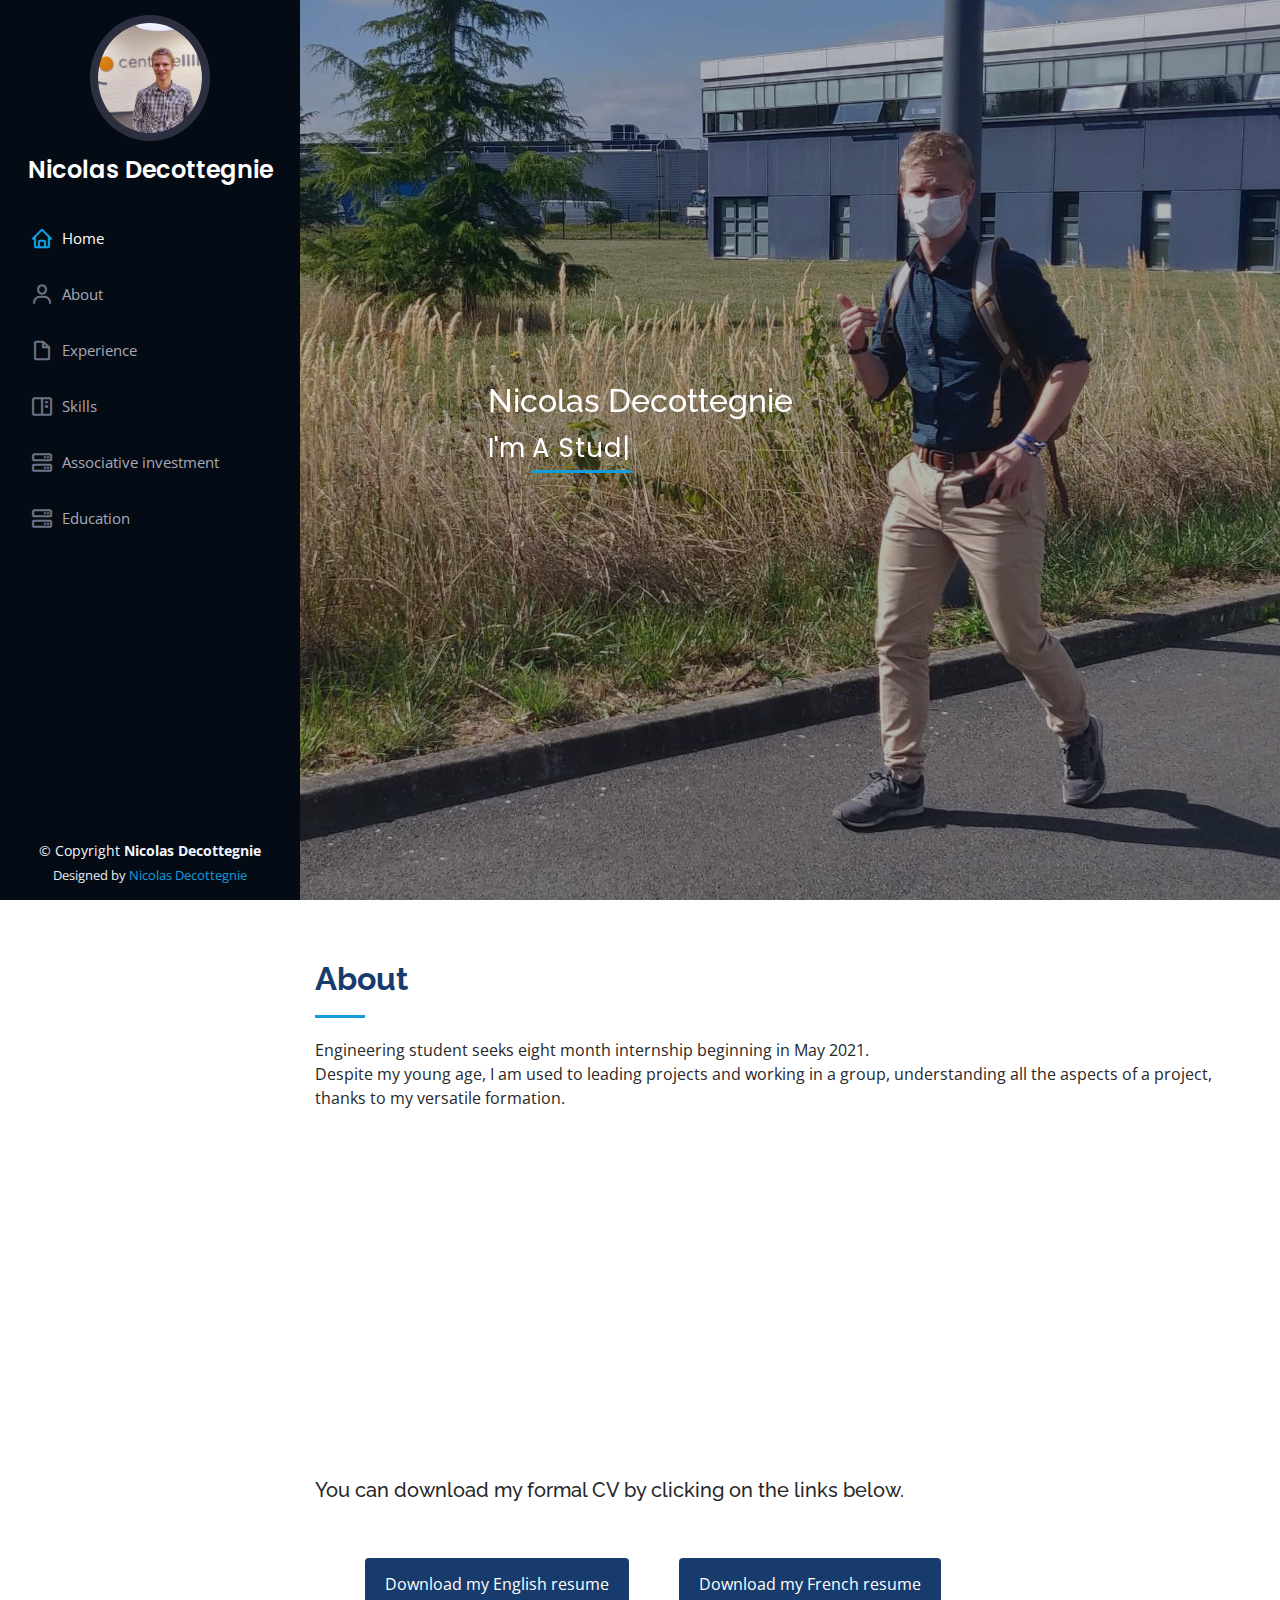
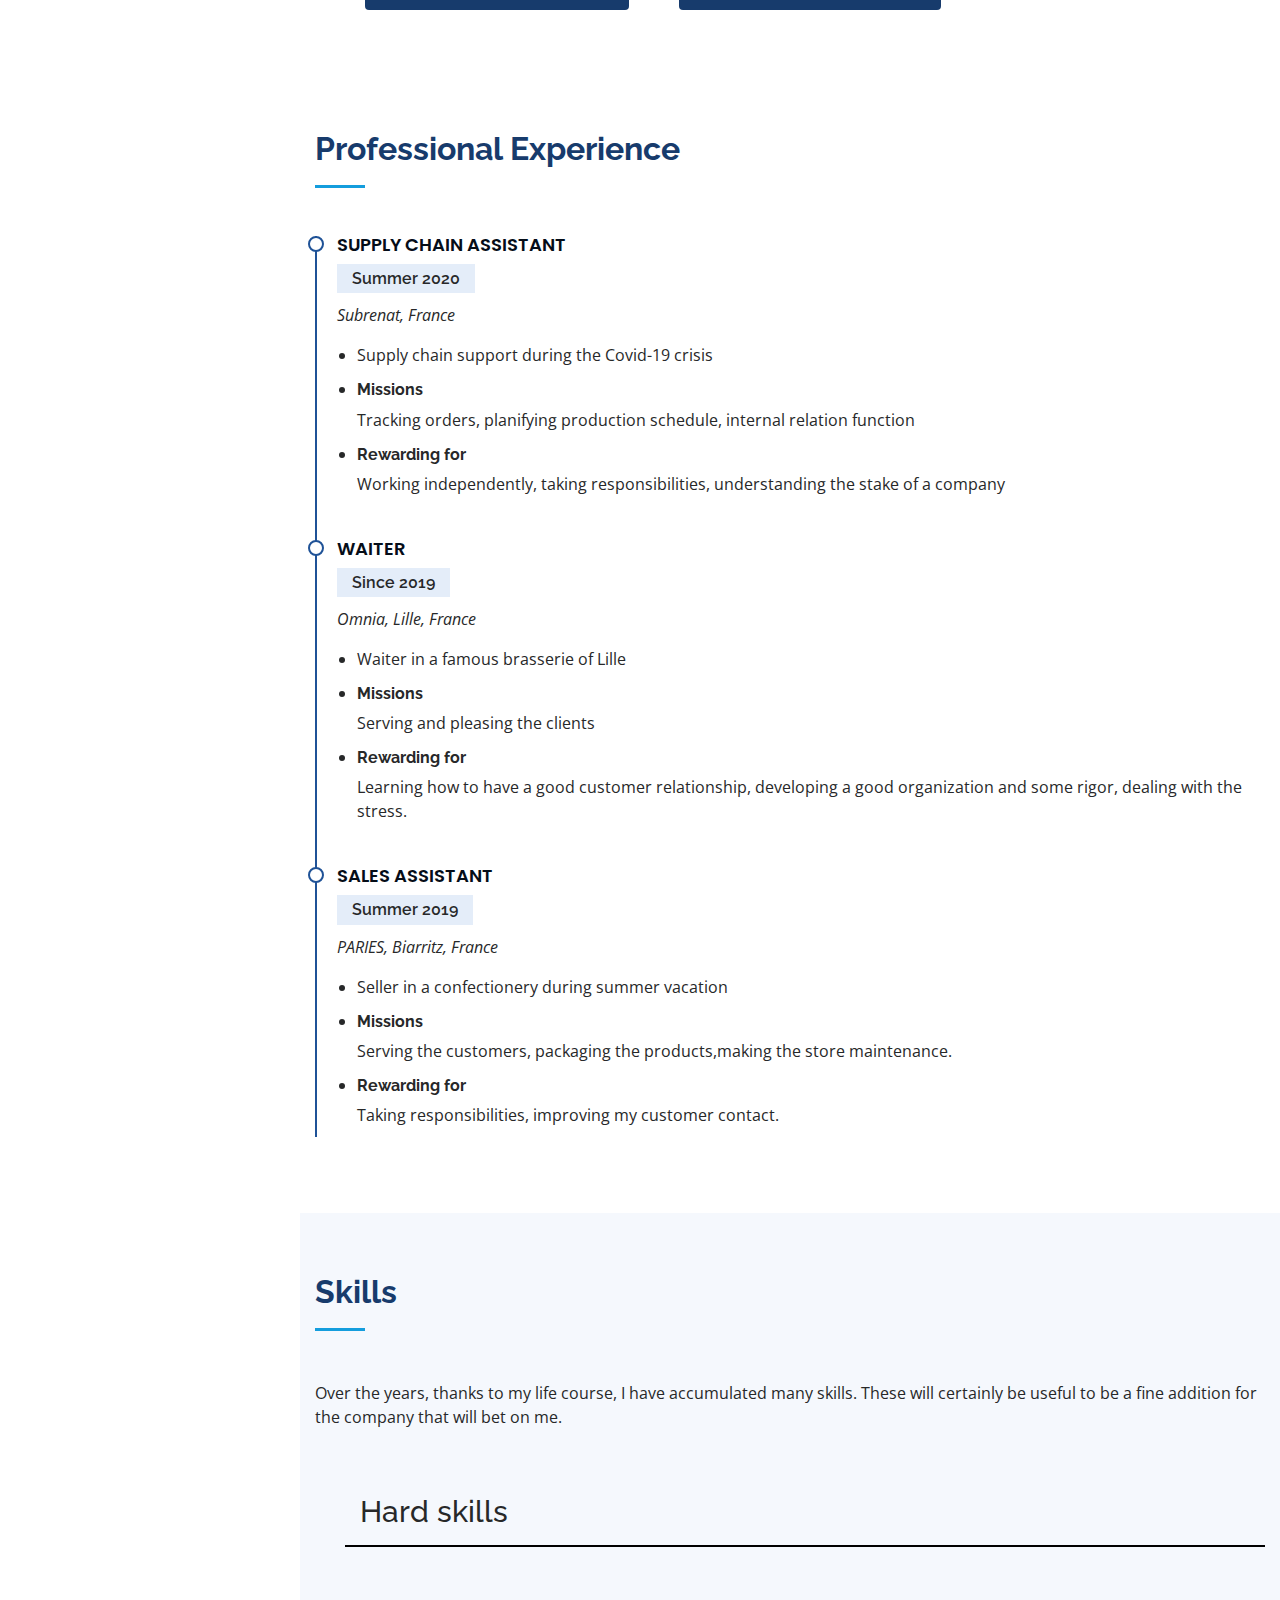
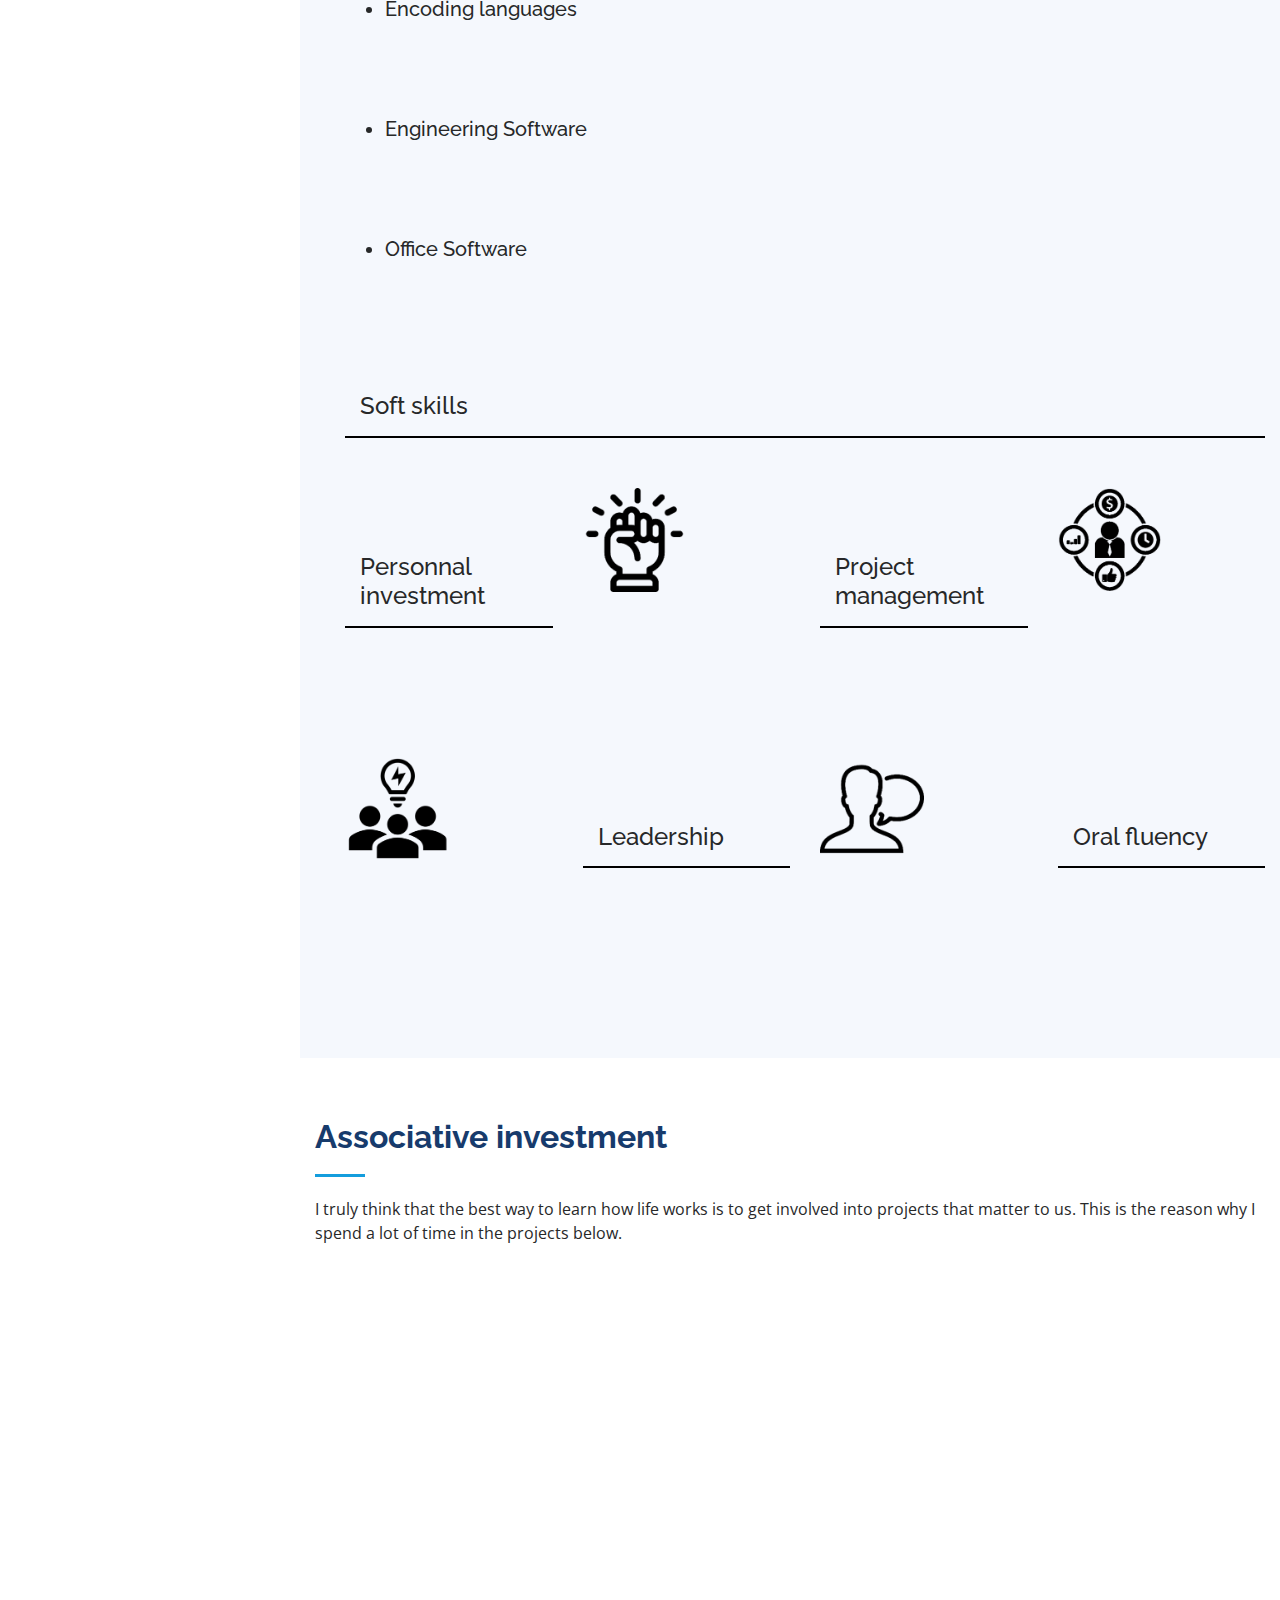
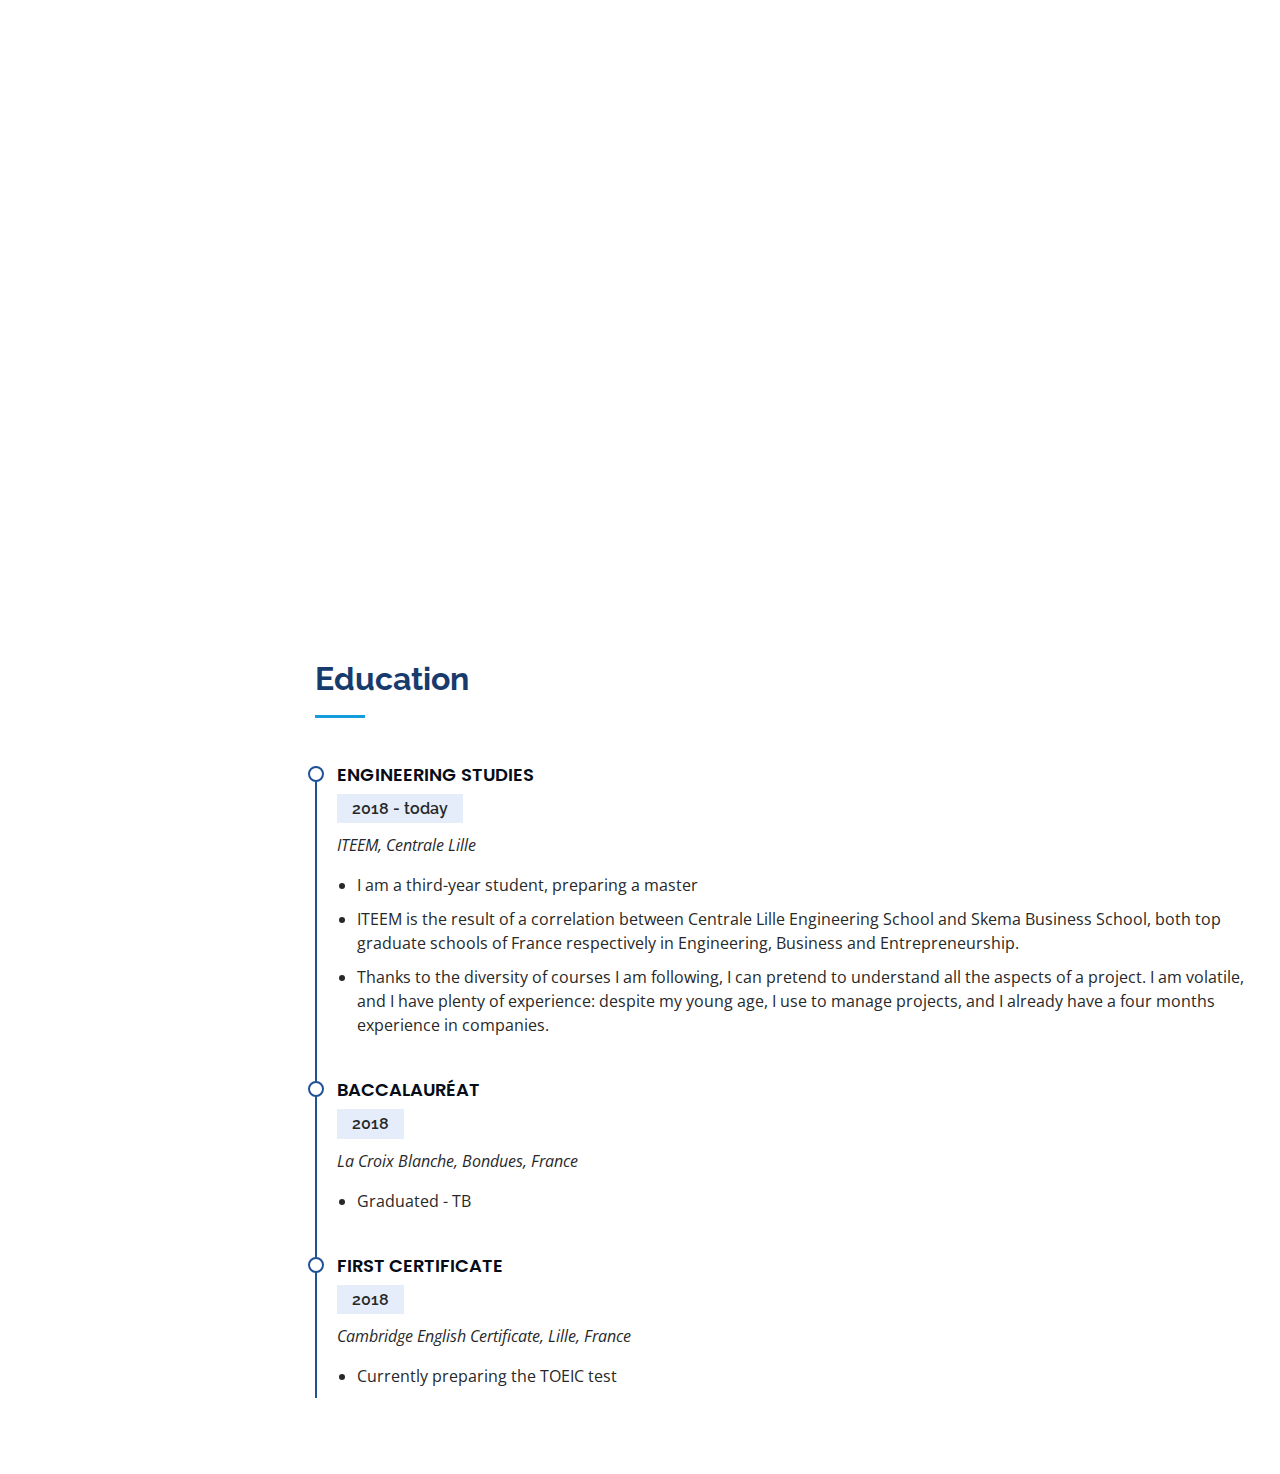
<file: index.html>
<!DOCTYPE html>
<html lang="en">

<head>
  <meta charset="utf-8">
  <meta content="width=device-width, initial-scale=1.0" name="viewport">

  <title>iPortfolio Bootstrap Template - Index</title>
  <meta content="" name="description">
  <meta content="" name="keywords">

  <!-- Favicons -->
  <link href="assets/img/favicon.png" rel="icon">
  <link href="assets/img/apple-touch-icon.png" rel="apple-touch-icon">

  <!-- Google Fonts -->
  <link href="https://fonts.googleapis.com/css?family=Open+Sans:300,300i,400,400i,600,600i,700,700i|Raleway:300,300i,400,400i,500,500i,600,600i,700,700i|Poppins:300,300i,400,400i,500,500i,600,600i,700,700i" rel="stylesheet">

  <!-- Vendor CSS Files -->
  <link href="assets/vendor/bootstrap/css/bootstrap.min.css" rel="stylesheet">
  <link href="assets/vendor/icofont/icofont.min.css" rel="stylesheet">
  <link href="assets/vendor/boxicons/css/boxicons.min.css" rel="stylesheet">
  <link href="assets/vendor/venobox/venobox.css" rel="stylesheet">
  <link href="assets/vendor/owl.carousel/assets/owl.carousel.min.css" rel="stylesheet">
  <link href="assets/vendor/aos/aos.css" rel="stylesheet">

  <!-- Template Main CSS File -->
  <link href="assets/css/style.css" rel="stylesheet">

  <!-- =======================================================
  * Template Name: iPortfolio - v1.4.1
  * Template URL: https://bootstrapmade.com/iportfolio-bootstrap-portfolio-websites-template/
  * Author: BootstrapMade.com
  * License: https://bootstrapmade.com/license/
  ======================================================== -->
</head>

<body>

  <!-- ======= Mobile nav toggle button ======= -->
  <button type="button" class="mobile-nav-toggle d-xl-none"><i class="icofont-navigation-menu"></i></button>

  <!-- ======= Header ======= -->
  <header id="header">
    <div class="d-flex flex-column">

      <div class="profile">
		<img src="assets/img/profile-img.jpg" alt="" class="img-fluid rounded-circle">
        <h1 class="text-light"><a href="index.html">Nicolas Decottegnie</a></h1>
      </div>

      <nav class="nav-menu">
        <ul>
          <li class="active"><a href="index.html"><i class="bx bx-home"></i> <span>Home</span></a></li>
          <li><a href="#about"><i class="bx bx-user"></i> <span>About</span></a></li>
          <li><a href="#experience"><i class="bx bx-file-blank"></i> <span>Experience</span></a></li>
          <li><a href="#skills"><i class="bx bx-book-content"></i>Skills</a></li>
          <li><a href="#associative_investment"><i class="bx bx-server"></i>Associative investment</a></li>
		  <li><a href="#education"><i class="bx bx-server"></i>Education</a></li>

        </ul>
      </nav><!-- .nav-menu -->
      <button type="button" class="mobile-nav-toggle d-xl-none"><i class="icofont-navigation-menu"></i></button>

    </div>
  </header><!-- End Header -->

  <!-- ======= Hero Section ======= -->
  <section id="hero" class="d-flex flex-column justify-content-center align-items-center">
    <div class="hero-container" data-aos="fade-in">
      <h2 class="text-white">Nicolas Decottegnie</h2>
      <p>I'm <span class="typed" data-typed-items=" A Student, A Manager, An Engineer, Versatile"></span></p>
    </div>
  </section><!-- End Hero -->

  <main id="main">

    <!-- ======= About Section ======= -->
    <section id="about" class="about">
      <div class="container">

        <div class="section-title">
          <h2>About</h2>
          <p>Engineering student seeks eight month internship beginning in May 2021.</br>Despite my young age, I am used to leading projects and working in a group, understanding all the aspects of a project, thanks to my versatile formation.</p>
        </div>

        <div class="row">
          <div class="col-lg-4" data-aos="fade-right">
            <img src="assets/img/profile-img.jpg" class="img-fluid" alt="">
          </div>
          <div class="col-lg-8 pt-4 pt-lg-0 content" data-aos="fade-left">
            <h3>A quick introduction</h3>
            <p class="font-italic">
            </p>
            <div class="row">
              <div>
                <ul>
                  <li><i class="icofont-rounded-right"></i> <strong>Birthdate:</strong> 27 August 2000</li>
				  <li><i class="icofont-rounded-right"></i> <strong>Age:</strong> 20</li>
				  <li><i class="icofont-rounded-right"></i> <strong>City:</strong> Lille, France</li>
                  <li><i class="icofont-rounded-right"></i> <strong>Phone:</strong> +33 7.77.46.70.02</li>
                  <li><i class="icofont-rounded-right"></i> <strong>Email:</strong> nicolas.decottegnie@iteem.centralelille.fr</li>
				  <li><i class="icofont-rounded-right"></i> <strong>Driving licence:</strong> Since 2019</li>
				  <li><i class="icofont-rounded-right"></i> <strong><a href="https://www.linkedin.com/in/nicolas-decottegnie-179234179" target="_blank" class="linkedin" >Click to access my Linkedin</a></strong></li>
                </ul>
              </div>
            </div>
          </div>
		  </br></br>
		  <div class="col-lg-10 pt-4 pt-lg-0 content">
			  </br>
			  <h5>You can download my formal CV by clicking on the links below.</h5></br></br>
			  <form action="assets/CV/English-resume.pdf" target="_blank">
				<input type="submit" value="Download my English resume"class="downloads">
			  </form>
			  <form action="assets/CV/French-resume.pdf" target="_blank">
				<input type="submit" value="Download my French resume" class="downloads">
			  </form>
		  </div>
		  
        </div>

      </div>
    </section><!-- End About Section -->

    <!-- ======= Experience Section ======= -->
    <section id="experience" class="resume">
      <div class="container">

        <div class="section-title">
			<h2>Professional Experience</h2>
		</div>
            <div class="resume-item">
              <h4>SUPPLY CHAIN ASSISTANT</h4>
              <h5>Summer 2020</h5>
              <p><em>Subrenat, France</em></p>
              <ul>
				<li>Supply chain support during the Covid-19 crisis</li>
                <li><h6>Missions</h6>Tracking orders, planifying production schedule, internal relation function</li>
                <li><h6>Rewarding for </h6>Working independently, taking responsibilities, understanding the stake of a company</li>
              </ul>
            </div>
            <div class="resume-item">
              <h4>WAITER</h4>
              <h5>Since 2019</h5>
              <p><em>Omnia, Lille, France</em></p>
              <ul>
                <li>Waiter in a famous brasserie of Lille</li>
                <li><h6>Missions</h6>Serving and pleasing the clients  </li>
                <li><h6>Rewarding for </h6>Learning how to have a good customer relationship, developing a good organization and some rigor, dealing with the stress.</li>
              </ul>
            </div>
			<div class="resume-item">
              <h4>SALES ASSISTANT</h4>
              <h5>Summer 2019</h5>
              <p><em>PARIES, Biarritz, France</em></p>
              <ul>
                <li>Seller in a confectionery during summer vacation</li>
                <li><h6>Missions</h6>Serving the customers, packaging the products,making the store maintenance.</li>
                <li><h6>Rewarding for </h6>Taking responsibilities, improving my customer contact.</li>
              </ul>
            </div>

      </div>
    </section><!-- End Experience Section -->

    <!-- ======= Skills Section ======= -->
    <section id="skills" class="skills section-bg">
      <div class="container">

        <div>
		<div class="section-title">
          <h2>Skills</h2>
		</div>
          <p>Over the years, thanks to my life course, I have accumulated many skills. These will certainly be useful to be a fine addition for the company that will bet on me.</p>
        </div>
		<div class="hard-skills">
			<h4>Hard skills</h4>
			<div>
				<ul>
					<h5><li>Encoding languages</li></h5>
				</ul>
					<div class="row skills-content">
					  <div data-aos="fade-up" class="d-flex flex-row">
						
						<div class="progress col-3">
						  <span class="skill">HTML <i class="val">80%</i></span>
						  <div class="progress-bar-wrap">
							<div class="progress-bar" role="progressbar" aria-valuenow="80" aria-valuemin="0" aria-valuemax="100"></div>
						  </div>
						</div>

						<div class="progress col-3">
						  <span class="skill">CSS <i class="val">80%</i></span>
						  <div class="progress-bar-wrap">
							<div class="progress-bar" role="progressbar" aria-valuenow="80" aria-valuemin="0" aria-valuemax="100"></div>
						  </div>
						</div>
						
						<div class="progress col-3">
						  <span class="skill">PHP <i class="val">80%</i></span>
						  <div class="progress-bar-wrap">
							<div class="progress-bar" role="progressbar" aria-valuenow="70" aria-valuemin="0" aria-valuemax="100"></div>
						  </div>
						</div>
						
						<div class="progress col-3">
						  <span class="skill">SQL <i class="val">75%</i></span>
						  <div class="progress-bar-wrap">
							<div class="progress-bar" role="progressbar" aria-valuenow="65" aria-valuemin="0" aria-valuemax="100"></div>
						  </div>
						</div>

						<div class="progress col-3">
						  <span class="skill">Arduino <i class="val">60%</i></span>
						  <div class="progress-bar-wrap">
							<div class="progress-bar" role="progressbar" aria-valuenow="60" aria-valuemin="0" aria-valuemax="100"></div>
						  </div>
						</div>

					  </div>

					</div>
			</div>
				
			<div>
				<ul>
					<h5><li>Engineering Software</li></h5>
				</ul>
					<div class="row skills-content">
					  <div data-aos="fade-up"class="d-flex flex-row">
						
						<div class="progress col-4">
						  <span class="skill">Catia <i class="val">50%</i></span>
						  <div class="progress-bar-wrap">
							<div class="progress-bar" role="progressbar" aria-valuenow="50" aria-valuemin="0" aria-valuemax="100"></div>
						  </div>
						</div>

						<div class="progress col-4">
						  <span class="skill">Inkscape <i class="val">50%</i></span>
						  <div class="progress-bar-wrap">
							<div class="progress-bar" role="progressbar" aria-valuenow="50" aria-valuemin="0" aria-valuemax="100"></div>
						  </div>
						</div>

						<div class="progress col-4">
						  <span class="skill">Matlab <i class="val">50%</i></span>
						  <div class="progress-bar-wrap">
							<div class="progress-bar" role="progressbar" aria-valuenow="50" aria-valuemin="0" aria-valuemax="100"></div>
						  </div>
						</div>

						<div class="progress col-4">
						  <span class="skill">Cameo <i class="val">40%</i></span>
						  <div class="progress-bar-wrap">
							<div class="progress-bar" role="progressbar" aria-valuenow="40" aria-valuemin="0" aria-valuemax="100"></div>
						  </div>
						</div>

					  </div>

					</div>
			</div>
				
			<div>
				<ul>
					<h5><li>Office Software</li></h5>
				</ul>
					<div class="row skills-content">
					  <div data-aos="fade-up" class="d-flex flex-row">
						
						<div class="progress col-4">
						  <span class="skill">Word <i class="val">85%</i></span>
						  <div class="progress-bar-wrap">
							<div class="progress-bar" role="progressbar" aria-valuenow="85" aria-valuemin="0" aria-valuemax="100"></div>
						  </div>
						</div>

						<div class="progress col-4">
						  <span class="skill">Excel <i class="val">80%</i></span>
						  <div class="progress-bar-wrap">
							<div class="progress-bar" role="progressbar" aria-valuenow="80" aria-valuemin="0" aria-valuemax="100"></div>
						  </div>
						</div>

						<div class="progress col-4">
						  <span class="skill">Access <i class="val">50%</i></span>
						  <div class="progress-bar-wrap">
							<div class="progress-bar" role="progressbar" aria-valuenow="50" aria-valuemin="0" aria-valuemax="100"></div>
						  </div>
						</div>

						<div class="progress col-4">
						  <span class="skill">Powerpoint <i class="val">70%</i></span>
						  <div class="progress-bar-wrap">
							<div class="progress-bar" role="progressbar" aria-valuenow="70" aria-valuemin="0" aria-valuemax="100"></div>
						  </div>
						</div>

					  </div>

					</div>
			</div>
		</div>
		
		
		<div class="soft-skills">
		<h4>Soft skills</h4>
			<div class="row row-cols-4 sf-line">
				<div class="col">
					<h4>Personnal investment</h4>
				</div>
				<div class="col">
					<img src="assets/img/investment.png" class="img-fluid w-50">
				</div>
				<div class="col">
					<h4>Project management</h4>
				</div>
				<div class="col">
					<img src="assets/img/management.png" class="img-fluid w-50">
				</div>
			</div>
			<div class="row row-cols-4 sf-line">
				<div class="col">
					<img src="assets/img/leadership.png" class="img-fluid w-50">
				</div>
				<div class="col">
					<h4>Leadership</h4>
				</div>
				<div class="col">
					<img src="assets/img/oral.png" class="img-fluid w-50">
				</div>
				<div class="col">
					<h4>Oral fluency</h4>
				</div>
			</div>
		</div>
			
      </div>
    </section><!-- End Skills Section -->


    <!-- ======= Association involvment Section ======= -->
    <section id="associative_investment" class="associative_investment">
      <div class="container">

        <div class="section-title">
          <h2>Associative investment</h2>
          <p>I truly think that the best way to learn how life works is to get involved into projects that matter to us. This is the reason why I spend a lot of time in the projects below.</p>
        </div>

        <div class="row portfolio-container" data-aos="fade-up" data-aos-delay="100">

          <div class="col-md-12 col-lg-6 portfolio-item">
            <div class="portfolio-wrap">
              <img src="assets/img/portfolio/portfolio-1.jpg" class="img-fluid" alt="">
			  <div class="portfolio-links">
				<a href="portfolio-details-basket-ball.html" title="More Details"><i class="bx bx-link"></i> Basket-ball</a>              </div>
			  </div>
          </div>
		  
		  <div class="col-md-12 col-lg-6 portfolio-item">
            <div class="portfolio-wrap">
              <img src="assets/img/portfolio/portfolio-2.jpg" class="img-fluid" alt="">
              <div class="portfolio-links">
                <a href="portfolio-details-bde.html" title="More Details"><i class="bx bx-link"></i> BDE ITEEM</a>
			  </div>
            </div>
          </div>

          <div class="col-md-12 col-lg-6 portfolio-item">
            <div class="portfolio-wrap">
              <img src="assets/img/portfolio/portfolio-3.png" class="img-fluid" alt="">
              <div class="portfolio-links">
				<a href="portfolio-details-cobalt.html" title="More Details"><i class="bx bx-link"></i> Cobalt Sport</a>
              </div>
            </div>
          </div>

          <div class="col-md-12 col-lg-6 portfolio-item filter-card">
            <div class="portfolio-wrap">
              <img src="assets/img/portfolio/portfolio-4.png" class="img-fluid" alt="">
              <div class="portfolio-links">
				<a href="portfolio-details-cas.html" title="More Details"><i class="bx bx-link"></i> ITEEM Caisse a Savon</a>
              </div>
            </div>
          </div>

        </div>

      </div>
    </section><!-- End Portfolio Section -->
	
	<!-- Education Section -->
	
	<section id="education" class="resume">
      <div class="container">

        <div class="section-title">
			<h2>Education</h2>
		</div>
            <div class="resume-item">
              <h4>Engineering studies</h4>
              <h5>2018 - today</h5>
              <p><em>ITEEM, Centrale Lille</em></p>
              <ul>
				<li>I am a third-year student, preparing a master</li>
                <li>ITEEM is the result of a correlation between Centrale Lille Engineering School and Skema Business School, both top graduate schools of France respectively in Engineering, Business and Entrepreneurship.</li>
                <li>Thanks to the diversity of courses I am following, I can pretend to understand all the aspects of a project. I am volatile, and I have plenty of experience: despite my young age, I use to manage projects, and I already have a four months experience in companies.</li>
              </ul>
            </div>
            <div class="resume-item">
              <h4>Baccalauréat</h4>
              <h5>2018</h5>
              <p><em>La Croix Blanche, Bondues, France</em></p>
              <ul>
                <li>Graduated - TB</li>
            </div>
			<div class="resume-item">
              <h4>First Certificate</h4>
              <h5>2018</h5>
              <p><em>Cambridge English Certificate, Lille, France</em></p>
              <ul>
                <li>Currently preparing the TOEIC test</li>
              </ul>
            </div>

      </div>
    </section><!-- End Experience Section -->

  </main><!-- End #main -->

  <!-- ======= Footer ======= -->
  <footer id="footer">
    <div class="container">
      <div class="copyright">
        &copy; Copyright <strong><span>Nicolas Decottegnie</span></strong>
      </div>
      <div class="credits">
        <!-- All the links in the footer should remain intact. -->
        <!-- You can delete the links only if you purchased the pro version. -->
        <!-- Licensing information: https://bootstrapmade.com/license/ -->
        <!-- Purchase the pro version with working PHP/AJAX contact form: https://bootstrapmade.com/iportfolio-bootstrap-portfolio-websites-template/ -->
        Designed by <a href="https://bootstrapmade.com/">Nicolas Decottegnie</a>
      </div>
    </div>
  </footer><!-- End  Footer -->

  <a href="#" class="back-to-top"><i class="icofont-simple-up"></i></a>

  <!-- Vendor JS Files -->
  <script src="assets/vendor/jquery/jquery.min.js"></script>
  <script src="assets/vendor/bootstrap/js/bootstrap.bundle.min.js"></script>
  <script src="assets/vendor/jquery.easing/jquery.easing.min.js"></script>
  <script src="assets/vendor/php-email-form/validate.js"></script>
  <script src="assets/vendor/waypoints/jquery.waypoints.min.js"></script>
  <script src="assets/vendor/counterup/counterup.min.js"></script>
  <script src="assets/vendor/isotope-layout/isotope.pkgd.min.js"></script>
  <script src="assets/vendor/venobox/venobox.min.js"></script>
  <script src="assets/vendor/owl.carousel/owl.carousel.min.js"></script>
  <script src="assets/vendor/typed.js/typed.min.js"></script>
  <script src="assets/vendor/aos/aos.js"></script>

  <!-- Template Main JS File -->
  <script src="assets/js/main.js"></script>

</body>

</html>
</file>
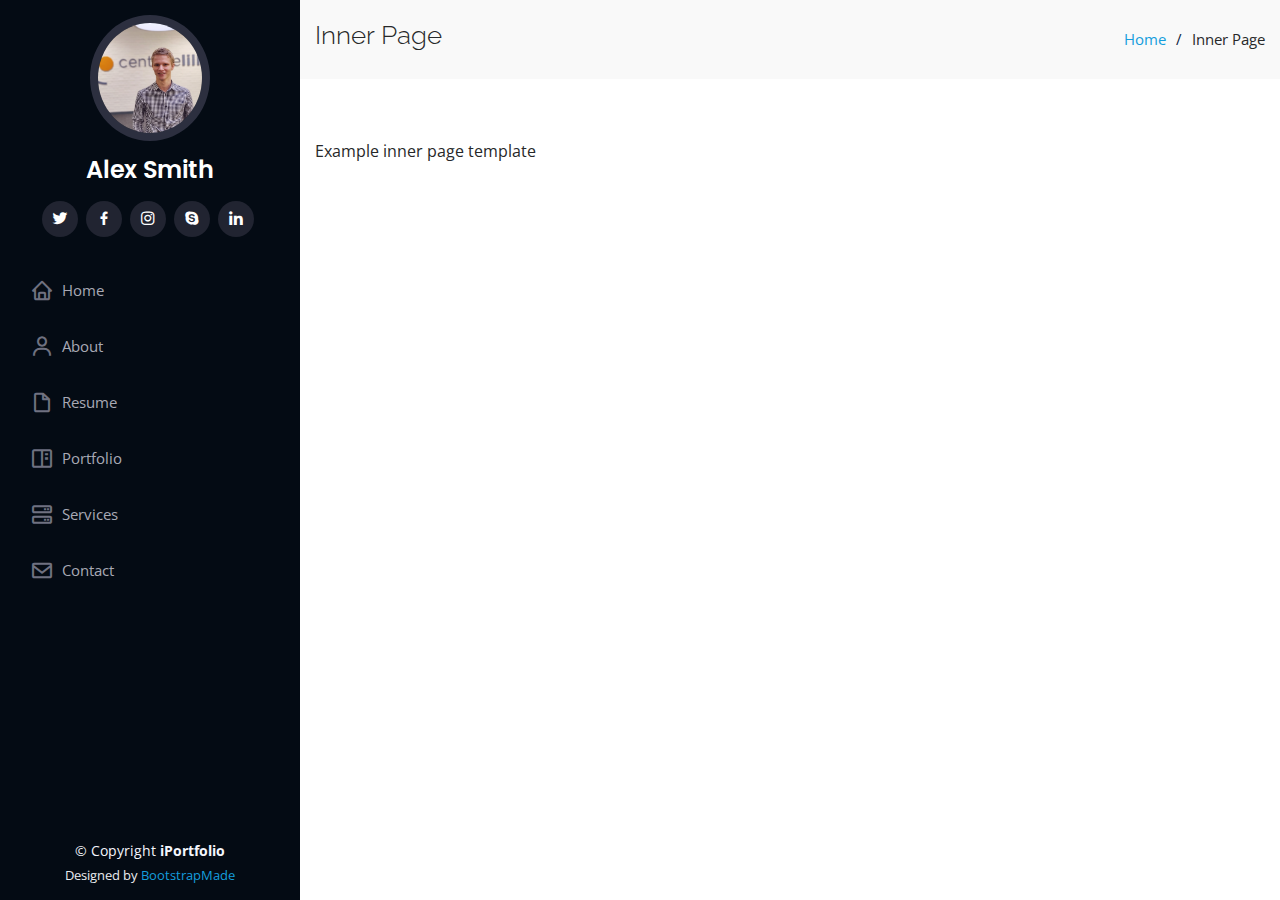
<file: inner-page.html>
<!DOCTYPE html>
<html lang="en">

<head>
  <meta charset="utf-8">
  <meta content="width=device-width, initial-scale=1.0" name="viewport">

  <title>Inner Page - iPortfolio Bootstrap Template</title>
  <meta content="" name="description">
  <meta content="" name="keywords">

  <!-- Favicons -->
  <link href="assets/img/favicon.png" rel="icon">
  <link href="assets/img/apple-touch-icon.png" rel="apple-touch-icon">

  <!-- Google Fonts -->
  <link href="https://fonts.googleapis.com/css?family=Open+Sans:300,300i,400,400i,600,600i,700,700i|Raleway:300,300i,400,400i,500,500i,600,600i,700,700i|Poppins:300,300i,400,400i,500,500i,600,600i,700,700i" rel="stylesheet">

  <!-- Vendor CSS Files -->
  <link href="assets/vendor/bootstrap/css/bootstrap.min.css" rel="stylesheet">
  <link href="assets/vendor/icofont/icofont.min.css" rel="stylesheet">
  <link href="assets/vendor/boxicons/css/boxicons.min.css" rel="stylesheet">
  <link href="assets/vendor/venobox/venobox.css" rel="stylesheet">
  <link href="assets/vendor/owl.carousel/assets/owl.carousel.min.css" rel="stylesheet">
  <link href="assets/vendor/aos/aos.css" rel="stylesheet">

  <!-- Template Main CSS File -->
  <link href="assets/css/style.css" rel="stylesheet">

  <!-- =======================================================
  * Template Name: iPortfolio - v1.4.1
  * Template URL: https://bootstrapmade.com/iportfolio-bootstrap-portfolio-websites-template/
  * Author: BootstrapMade.com
  * License: https://bootstrapmade.com/license/
  ======================================================== -->
</head>

<body>

  <!-- ======= Mobile nav toggle button ======= -->
  <button type="button" class="mobile-nav-toggle d-xl-none"><i class="icofont-navigation-menu"></i></button>

  <!-- ======= Header ======= -->
  <header id="header">
    <div class="d-flex flex-column">

      <div class="profile">
        <img src="assets/img/profile-img.jpg" alt="" class="img-fluid rounded-circle">
        <h1 class="text-light"><a href="index.html">Alex Smith</a></h1>
        <div class="social-links mt-3 text-center">
          <a href="#" class="twitter"><i class="bx bxl-twitter"></i></a>
          <a href="#" class="facebook"><i class="bx bxl-facebook"></i></a>
          <a href="#" class="instagram"><i class="bx bxl-instagram"></i></a>
          <a href="#" class="google-plus"><i class="bx bxl-skype"></i></a>
          <a href="#" class="linkedin"><i class="bx bxl-linkedin"></i></a>
        </div>
      </div>

      <nav class="nav-menu">
        <ul>
          <li><a href="index.html"><i class="bx bx-home"></i> <span>Home</span></a></li>
          <li><a href="#about"><i class="bx bx-user"></i> <span>About</span></a></li>
          <li><a href="#resume"><i class="bx bx-file-blank"></i> <span>Resume</span></a></li>
          <li><a href="#portfolio"><i class="bx bx-book-content"></i> Portfolio</a></li>
          <li><a href="#services"><i class="bx bx-server"></i> Services</a></li>
          <li><a href="#contact"><i class="bx bx-envelope"></i> Contact</a></li>

        </ul>
      </nav><!-- .nav-menu -->
      <button type="button" class="mobile-nav-toggle d-xl-none"><i class="icofont-navigation-menu"></i></button>

    </div>
  </header><!-- End Header -->

  <main id="main">

    <!-- ======= Breadcrumbs ======= -->
    <section class="breadcrumbs">
      <div class="container">

        <div class="d-flex justify-content-between align-items-center">
          <h2>Inner Page</h2>
          <ol>
            <li><a href="index.html">Home</a></li>
            <li>Inner Page</li>
          </ol>
        </div>

      </div>
    </section><!-- End Breadcrumbs -->

    <section class="inner-page">
      <div class="container">
        <p>
          Example inner page template
        </p>
      </div>
    </section>

  </main><!-- End #main -->

  <!-- ======= Footer ======= -->
  <footer id="footer">
    <div class="container">
      <div class="copyright">
        &copy; Copyright <strong><span>iPortfolio</span></strong>
      </div>
      <div class="credits">
        <!-- All the links in the footer should remain intact. -->
        <!-- You can delete the links only if you purchased the pro version. -->
        <!-- Licensing information: https://bootstrapmade.com/license/ -->
        <!-- Purchase the pro version with working PHP/AJAX contact form: https://bootstrapmade.com/iportfolio-bootstrap-portfolio-websites-template/ -->
        Designed by <a href="https://bootstrapmade.com/">BootstrapMade</a>
      </div>
    </div>
  </footer><!-- End  Footer -->

  <a href="#" class="back-to-top"><i class="icofont-simple-up"></i></a>

  <!-- Vendor JS Files -->
  <script src="assets/vendor/jquery/jquery.min.js"></script>
  <script src="assets/vendor/bootstrap/js/bootstrap.bundle.min.js"></script>
  <script src="assets/vendor/jquery.easing/jquery.easing.min.js"></script>
  <script src="assets/vendor/php-email-form/validate.js"></script>
  <script src="assets/vendor/waypoints/jquery.waypoints.min.js"></script>
  <script src="assets/vendor/counterup/counterup.min.js"></script>
  <script src="assets/vendor/isotope-layout/isotope.pkgd.min.js"></script>
  <script src="assets/vendor/venobox/venobox.min.js"></script>
  <script src="assets/vendor/owl.carousel/owl.carousel.min.js"></script>
  <script src="assets/vendor/typed.js/typed.min.js"></script>
  <script src="assets/vendor/aos/aos.js"></script>

  <!-- Template Main JS File -->
  <script src="assets/js/main.js"></script>

</body>

</html>
</file>
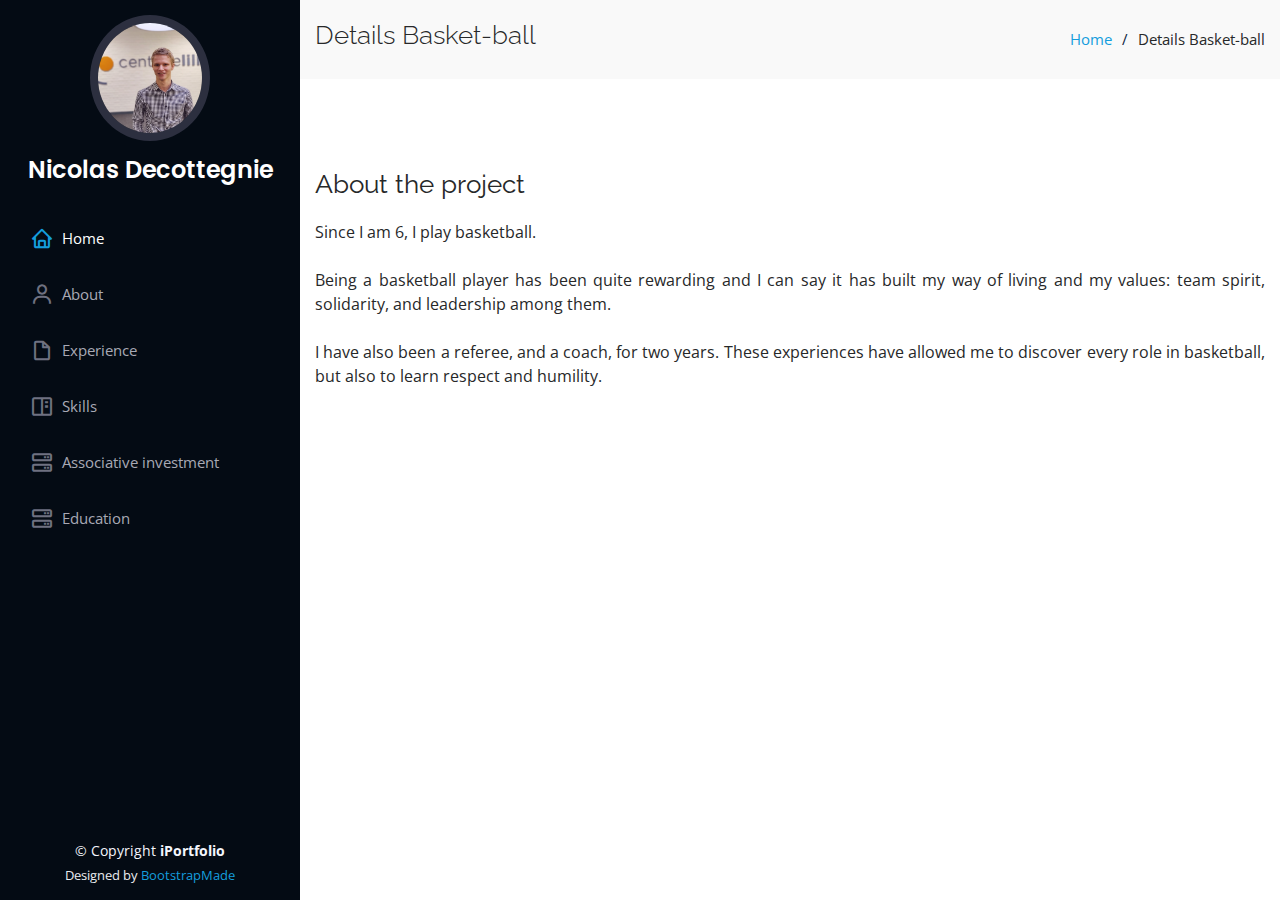
<file: portfolio-details-basket-ball.html>
<!DOCTYPE html>
<html lang="en">

<head>
  <meta charset="utf-8">
  <meta content="width=device-width, initial-scale=1.0" name="viewport">

  <title>Portfolio Details - iPortfolio Bootstrap Template</title>
  <meta content="" name="description">
  <meta content="" name="keywords">

  <!-- Favicons -->
  <link href="assets/img/favicon.png" rel="icon">
  <link href="assets/img/apple-touch-icon.png" rel="apple-touch-icon">

  <!-- Google Fonts -->
  <link href="https://fonts.googleapis.com/css?family=Open+Sans:300,300i,400,400i,600,600i,700,700i|Raleway:300,300i,400,400i,500,500i,600,600i,700,700i|Poppins:300,300i,400,400i,500,500i,600,600i,700,700i" rel="stylesheet">

  <!-- Vendor CSS Files -->
  <link href="assets/vendor/bootstrap/css/bootstrap.min.css" rel="stylesheet">
  <link href="assets/vendor/icofont/icofont.min.css" rel="stylesheet">
  <link href="assets/vendor/boxicons/css/boxicons.min.css" rel="stylesheet">
  <link href="assets/vendor/venobox/venobox.css" rel="stylesheet">
  <link href="assets/vendor/owl.carousel/assets/owl.carousel.min.css" rel="stylesheet">
  <link href="assets/vendor/aos/aos.css" rel="stylesheet">

  <!-- Template Main CSS File -->
  <link href="assets/css/style.css" rel="stylesheet">

  <!-- =======================================================
  * Template Name: iPortfolio - v1.4.1
  * Template URL: https://bootstrapmade.com/iportfolio-bootstrap-portfolio-websites-template/
  * Author: BootstrapMade.com
  * License: https://bootstrapmade.com/license/
  ======================================================== -->
</head>

<body>

  <!-- ======= Mobile nav toggle button ======= -->
  <button type="button" class="mobile-nav-toggle d-xl-none"><i class="icofont-navigation-menu"></i></button>

  <!-- ======= Header ======= -->
  <header id="header">
    <div class="d-flex flex-column">

      <div class="profile">
        <img src="assets/img/profile-img.jpg" alt="" class="img-fluid rounded-circle">
        <h1 class="text-light"><a href="index.html">Nicolas Decottegnie</a></h1>
      </div>

      <nav class="nav-menu">
        <ul>
          <li class="active"><a href="index.html"><i class="bx bx-home"></i> <span>Home</span></a></li>
          <li><a href="#about"><i class="bx bx-user"></i> <span>About</span></a></li>
          <li><a href="#experience"><i class="bx bx-file-blank"></i> <span>Experience</span></a></li>
          <li><a href="#skills"><i class="bx bx-book-content"></i>Skills</a></li>
          <li><a href="#associative_involvment"><i class="bx bx-server"></i>Associative investment</a></li>
		  <li><a href="#education"><i class="bx bx-server"></i>Education</a></li>

        </ul>
      </nav><!-- .nav-menu -->
      <button type="button" class="mobile-nav-toggle d-xl-none"><i class="icofont-navigation-menu"></i></button>

    </div>
  </header><!-- End Header -->

  <main id="main">

    <!-- ======= Breadcrumbs ======= -->
    <section id="breadcrumbs" class="breadcrumbs">
      <div class="container">

        <div class="d-flex justify-content-between align-items-center">
          <h2>Details Basket-ball</h2>
          <ol>
            <li><a href="index.html">Home</a></li>
            <li>Details Basket-ball</li>
          </ol>
        </div>

      </div>
    </section><!-- End Breadcrumbs -->

    <!-- ======= Asssociation Details Section ======= -->
    <section id="portfolio-details" class="portfolio-details">
      <div class="container">

        <div class="portfolio-details-container">

			<div class="portfolio-description">
			  <h2>About the project</h2>
			  <p>
				Since I am 6, I play basketball.</br></br>
				Being a basketball player has been quite rewarding and I can say it has built my way of living and my values: team spirit, solidarity, and leadership among them.</br></br>
				I have also been a referee, and a coach, for two years. These experiences have allowed me to discover every role in basketball, but also to learn respect and humility.
				
			  </p>
			</div>
		</div>
      </div>
    </section><!-- End Portfolio Details Section -->

  </main><!-- End #main -->

  <!-- ======= Footer ======= -->
  <footer id="footer">
    <div class="container">
      <div class="copyright">
        &copy; Copyright <strong><span>iPortfolio</span></strong>
      </div>
      <div class="credits">
        <!-- All the links in the footer should remain intact. -->
        <!-- You can delete the links only if you purchased the pro version. -->
        <!-- Licensing information: https://bootstrapmade.com/license/ -->
        <!-- Purchase the pro version with working PHP/AJAX contact form: https://bootstrapmade.com/iportfolio-bootstrap-portfolio-websites-template/ -->
        Designed by <a href="https://bootstrapmade.com/">BootstrapMade</a>
      </div>
    </div>
  </footer><!-- End  Footer -->

  <a href="#" class="back-to-top"><i class="icofont-simple-up"></i></a>

  <!-- Vendor JS Files -->
  <script src="assets/vendor/jquery/jquery.min.js"></script>
  <script src="assets/vendor/bootstrap/js/bootstrap.bundle.min.js"></script>
  <script src="assets/vendor/jquery.easing/jquery.easing.min.js"></script>
  <script src="assets/vendor/php-email-form/validate.js"></script>
  <script src="assets/vendor/waypoints/jquery.waypoints.min.js"></script>
  <script src="assets/vendor/counterup/counterup.min.js"></script>
  <script src="assets/vendor/isotope-layout/isotope.pkgd.min.js"></script>
  <script src="assets/vendor/venobox/venobox.min.js"></script>
  <script src="assets/vendor/owl.carousel/owl.carousel.min.js"></script>
  <script src="assets/vendor/typed.js/typed.min.js"></script>
  <script src="assets/vendor/aos/aos.js"></script>

  <!-- Template Main JS File -->
  <script src="assets/js/main.js"></script>

</body>

</html>
</file>
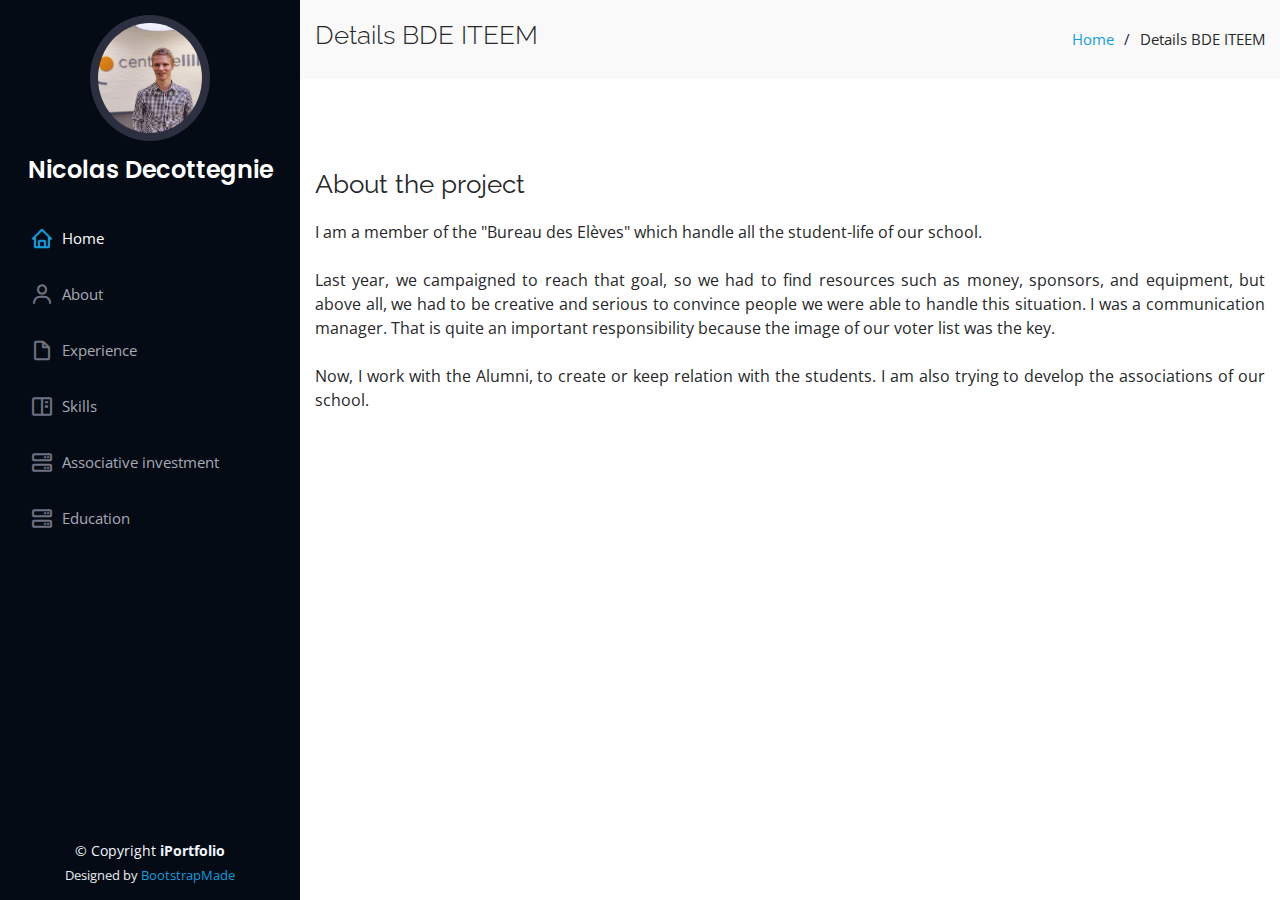
<file: portfolio-details-bde.html>
<!DOCTYPE html>
<html lang="en">

<head>
  <meta charset="utf-8">
  <meta content="width=device-width, initial-scale=1.0" name="viewport">

  <title>Portfolio Details - iPortfolio Bootstrap Template</title>
  <meta content="" name="description">
  <meta content="" name="keywords">

  <!-- Favicons -->
  <link href="assets/img/favicon.png" rel="icon">
  <link href="assets/img/apple-touch-icon.png" rel="apple-touch-icon">

  <!-- Google Fonts -->
  <link href="https://fonts.googleapis.com/css?family=Open+Sans:300,300i,400,400i,600,600i,700,700i|Raleway:300,300i,400,400i,500,500i,600,600i,700,700i|Poppins:300,300i,400,400i,500,500i,600,600i,700,700i" rel="stylesheet">

  <!-- Vendor CSS Files -->
  <link href="assets/vendor/bootstrap/css/bootstrap.min.css" rel="stylesheet">
  <link href="assets/vendor/icofont/icofont.min.css" rel="stylesheet">
  <link href="assets/vendor/boxicons/css/boxicons.min.css" rel="stylesheet">
  <link href="assets/vendor/venobox/venobox.css" rel="stylesheet">
  <link href="assets/vendor/owl.carousel/assets/owl.carousel.min.css" rel="stylesheet">
  <link href="assets/vendor/aos/aos.css" rel="stylesheet">

  <!-- Template Main CSS File -->
  <link href="assets/css/style.css" rel="stylesheet">

  <!-- =======================================================
  * Template Name: iPortfolio - v1.4.1
  * Template URL: https://bootstrapmade.com/iportfolio-bootstrap-portfolio-websites-template/
  * Author: BootstrapMade.com
  * License: https://bootstrapmade.com/license/
  ======================================================== -->
</head>

<body>

  <!-- ======= Mobile nav toggle button ======= -->
  <button type="button" class="mobile-nav-toggle d-xl-none"><i class="icofont-navigation-menu"></i></button>

  <!-- ======= Header ======= -->
  <header id="header">
    <div class="d-flex flex-column">

      <div class="profile">
        <img src="assets/img/profile-img.jpg" alt="" class="img-fluid rounded-circle">
        <h1 class="text-light"><a href="index.html">Nicolas Decottegnie</a></h1>
      </div>

      <nav class="nav-menu">
        <ul>
          <li class="active"><a href="index.html"><i class="bx bx-home"></i> <span>Home</span></a></li>
          <li><a href="#about"><i class="bx bx-user"></i> <span>About</span></a></li>
          <li><a href="#experience"><i class="bx bx-file-blank"></i> <span>Experience</span></a></li>
          <li><a href="#skills"><i class="bx bx-book-content"></i>Skills</a></li>
          <li><a href="#associative_involvment"><i class="bx bx-server"></i>Associative investment</a></li>
		  <li><a href="#education"><i class="bx bx-server"></i>Education</a></li>

        </ul>
      </nav><!-- .nav-menu -->
      <button type="button" class="mobile-nav-toggle d-xl-none"><i class="icofont-navigation-menu"></i></button>

    </div>
  </header><!-- End Header -->

  <main id="main">

    <!-- ======= Breadcrumbs ======= -->
    <section id="breadcrumbs" class="breadcrumbs">
      <div class="container">

        <div class="d-flex justify-content-between align-items-center">
          <h2>Details BDE ITEEM</h2>
          <ol>
            <li><a href="index.html">Home</a></li>
            <li>Details BDE ITEEM</li>
          </ol>
        </div>

      </div>
    </section><!-- End Breadcrumbs -->

    <!-- ======= Association Details Section ======= -->
    <section id="portfolio-details" class="portfolio-details">
      <div class="container">

        <div class="portfolio-details-container">
			<div class="portfolio-description">
			  <h2>About the project</h2>
			  <p>
				I am a member of the "Bureau des Elèves" which handle all the student-life of our school.</br></br>
				Last year, we campaigned to reach that goal, so we had to find resources such as money, sponsors, and equipment, but above all, we had to be creative and serious to convince people we were able to handle this situation. I was a communication manager. That is quite an important responsibility because the image of our voter list was the key.</br></br>
				Now, I work with the Alumni, to create or keep relation with the students. I am also trying to develop the associations of our school.
				
			  </p>
			</div>
		</div>
      </div>
    </section><!-- End Portfolio Details Section -->

  </main><!-- End #main -->

  <!-- ======= Footer ======= -->
  <footer id="footer">
    <div class="container">
      <div class="copyright">
        &copy; Copyright <strong><span>iPortfolio</span></strong>
      </div>
      <div class="credits">
        <!-- All the links in the footer should remain intact. -->
        <!-- You can delete the links only if you purchased the pro version. -->
        <!-- Licensing information: https://bootstrapmade.com/license/ -->
        <!-- Purchase the pro version with working PHP/AJAX contact form: https://bootstrapmade.com/iportfolio-bootstrap-portfolio-websites-template/ -->
        Designed by <a href="https://bootstrapmade.com/">BootstrapMade</a>
      </div>
    </div>
  </footer><!-- End  Footer -->

  <a href="#" class="back-to-top"><i class="icofont-simple-up"></i></a>

  <!-- Vendor JS Files -->
  <script src="assets/vendor/jquery/jquery.min.js"></script>
  <script src="assets/vendor/bootstrap/js/bootstrap.bundle.min.js"></script>
  <script src="assets/vendor/jquery.easing/jquery.easing.min.js"></script>
  <script src="assets/vendor/php-email-form/validate.js"></script>
  <script src="assets/vendor/waypoints/jquery.waypoints.min.js"></script>
  <script src="assets/vendor/counterup/counterup.min.js"></script>
  <script src="assets/vendor/isotope-layout/isotope.pkgd.min.js"></script>
  <script src="assets/vendor/venobox/venobox.min.js"></script>
  <script src="assets/vendor/owl.carousel/owl.carousel.min.js"></script>
  <script src="assets/vendor/typed.js/typed.min.js"></script>
  <script src="assets/vendor/aos/aos.js"></script>

  <!-- Template Main JS File -->
  <script src="assets/js/main.js"></script>

</body>

</html>
</file>
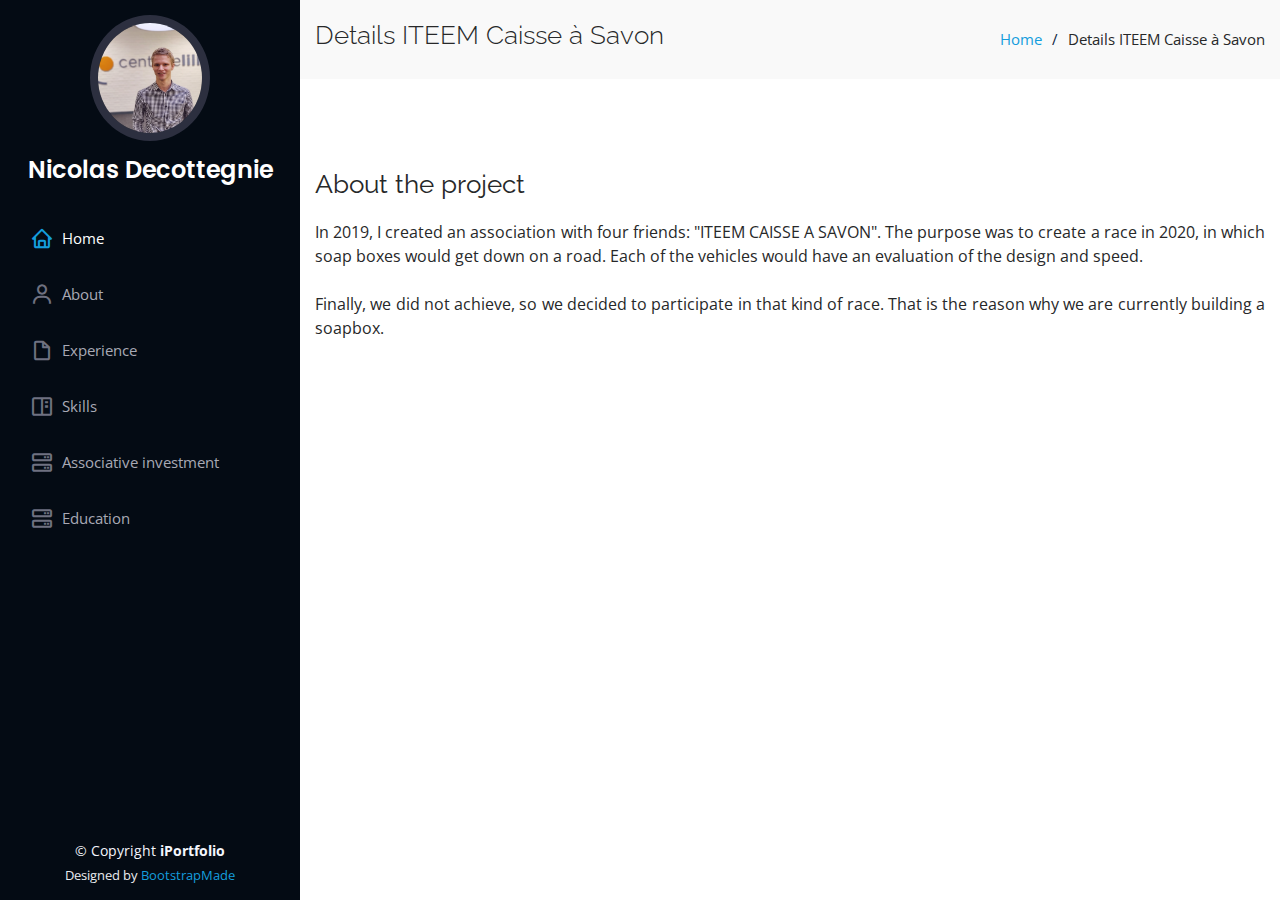
<file: portfolio-details-cas.html>
<!DOCTYPE html>
<html lang="en">

<head>
  <meta charset="utf-8">
  <meta content="width=device-width, initial-scale=1.0" name="viewport">

  <title>Portfolio Details - iPortfolio Bootstrap Template</title>
  <meta content="" name="description">
  <meta content="" name="keywords">

  <!-- Favicons -->
  <link href="assets/img/favicon.png" rel="icon">
  <link href="assets/img/apple-touch-icon.png" rel="apple-touch-icon">

  <!-- Google Fonts -->
  <link href="https://fonts.googleapis.com/css?family=Open+Sans:300,300i,400,400i,600,600i,700,700i|Raleway:300,300i,400,400i,500,500i,600,600i,700,700i|Poppins:300,300i,400,400i,500,500i,600,600i,700,700i" rel="stylesheet">

  <!-- Vendor CSS Files -->
  <link href="assets/vendor/bootstrap/css/bootstrap.min.css" rel="stylesheet">
  <link href="assets/vendor/icofont/icofont.min.css" rel="stylesheet">
  <link href="assets/vendor/boxicons/css/boxicons.min.css" rel="stylesheet">
  <link href="assets/vendor/venobox/venobox.css" rel="stylesheet">
  <link href="assets/vendor/owl.carousel/assets/owl.carousel.min.css" rel="stylesheet">
  <link href="assets/vendor/aos/aos.css" rel="stylesheet">

  <!-- Template Main CSS File -->
  <link href="assets/css/style.css" rel="stylesheet">

  <!-- =======================================================
  * Template Name: iPortfolio - v1.4.1
  * Template URL: https://bootstrapmade.com/iportfolio-bootstrap-portfolio-websites-template/
  * Author: BootstrapMade.com
  * License: https://bootstrapmade.com/license/
  ======================================================== -->
</head>

<body>

  <!-- ======= Mobile nav toggle button ======= -->
  <button type="button" class="mobile-nav-toggle d-xl-none"><i class="icofont-navigation-menu"></i></button>

  <!-- ======= Header ======= -->
  <header id="header">
    <div class="d-flex flex-column">

      <div class="profile">
        <img src="assets/img/profile-img.jpg" alt="" class="img-fluid rounded-circle">
        <h1 class="text-light"><a href="index.html">Nicolas Decottegnie</a></h1>
      </div>

      <nav class="nav-menu">
        <ul>
          <li class="active"><a href="index.html"><i class="bx bx-home"></i> <span>Home</span></a></li>
          <li><a href="#about"><i class="bx bx-user"></i> <span>About</span></a></li>
          <li><a href="#experience"><i class="bx bx-file-blank"></i> <span>Experience</span></a></li>
          <li><a href="#skills"><i class="bx bx-book-content"></i>Skills</a></li>
          <li><a href="#associative_involvment"><i class="bx bx-server"></i>Associative investment</a></li>
		  <li><a href="#education"><i class="bx bx-server"></i>Education</a></li>
        </ul>
      </nav><!-- .nav-menu -->
      <button type="button" class="mobile-nav-toggle d-xl-none"><i class="icofont-navigation-menu"></i></button>

    </div>
  </header><!-- End Header -->

  <main id="main">

    <!-- ======= Breadcrumbs ======= -->
    <section id="breadcrumbs" class="breadcrumbs">
      <div class="container">

        <div class="d-flex justify-content-between align-items-center">
          <h2>Details ITEEM Caisse à Savon</h2>
          <ol>
            <li><a href="index.html">Home</a></li>
            <li>Details ITEEM Caisse à Savon</li>
          </ol>
        </div>

      </div>
    </section><!-- End Breadcrumbs -->

    <!-- ======= Association Details Section ======= -->
    <section id="portfolio-details" class="portfolio-details">
      <div class="container">

        <div class="portfolio-details-container">
			<div class="portfolio-description">
			  <h2>About the project</h2>
			  <p>
				In 2019, I created an association with four friends: "ITEEM CAISSE A SAVON". The purpose was to create a race in 2020, in which soap boxes would get down on a road. Each of the vehicles would have an evaluation of the design and speed.</br></br>
				Finally, we did not achieve, so we decided to participate in that kind of race. That is the reason why we are currently building a soapbox.
			  </p>
			</div>
		</div>
      </div>
    </section><!-- End Portfolio Details Section -->

  </main><!-- End #main -->

  <!-- ======= Footer ======= -->
  <footer id="footer">
    <div class="container">
      <div class="copyright">
        &copy; Copyright <strong><span>iPortfolio</span></strong>
      </div>
      <div class="credits">
        <!-- All the links in the footer should remain intact. -->
        <!-- You can delete the links only if you purchased the pro version. -->
        <!-- Licensing information: https://bootstrapmade.com/license/ -->
        <!-- Purchase the pro version with working PHP/AJAX contact form: https://bootstrapmade.com/iportfolio-bootstrap-portfolio-websites-template/ -->
        Designed by <a href="https://bootstrapmade.com/">BootstrapMade</a>
      </div>
    </div>
  </footer><!-- End  Footer -->

  <a href="#" class="back-to-top"><i class="icofont-simple-up"></i></a>

  <!-- Vendor JS Files -->
  <script src="assets/vendor/jquery/jquery.min.js"></script>
  <script src="assets/vendor/bootstrap/js/bootstrap.bundle.min.js"></script>
  <script src="assets/vendor/jquery.easing/jquery.easing.min.js"></script>
  <script src="assets/vendor/php-email-form/validate.js"></script>
  <script src="assets/vendor/waypoints/jquery.waypoints.min.js"></script>
  <script src="assets/vendor/counterup/counterup.min.js"></script>
  <script src="assets/vendor/isotope-layout/isotope.pkgd.min.js"></script>
  <script src="assets/vendor/venobox/venobox.min.js"></script>
  <script src="assets/vendor/owl.carousel/owl.carousel.min.js"></script>
  <script src="assets/vendor/typed.js/typed.min.js"></script>
  <script src="assets/vendor/aos/aos.js"></script>

  <!-- Template Main JS File -->
  <script src="assets/js/main.js"></script>

</body>

</html>
</file>
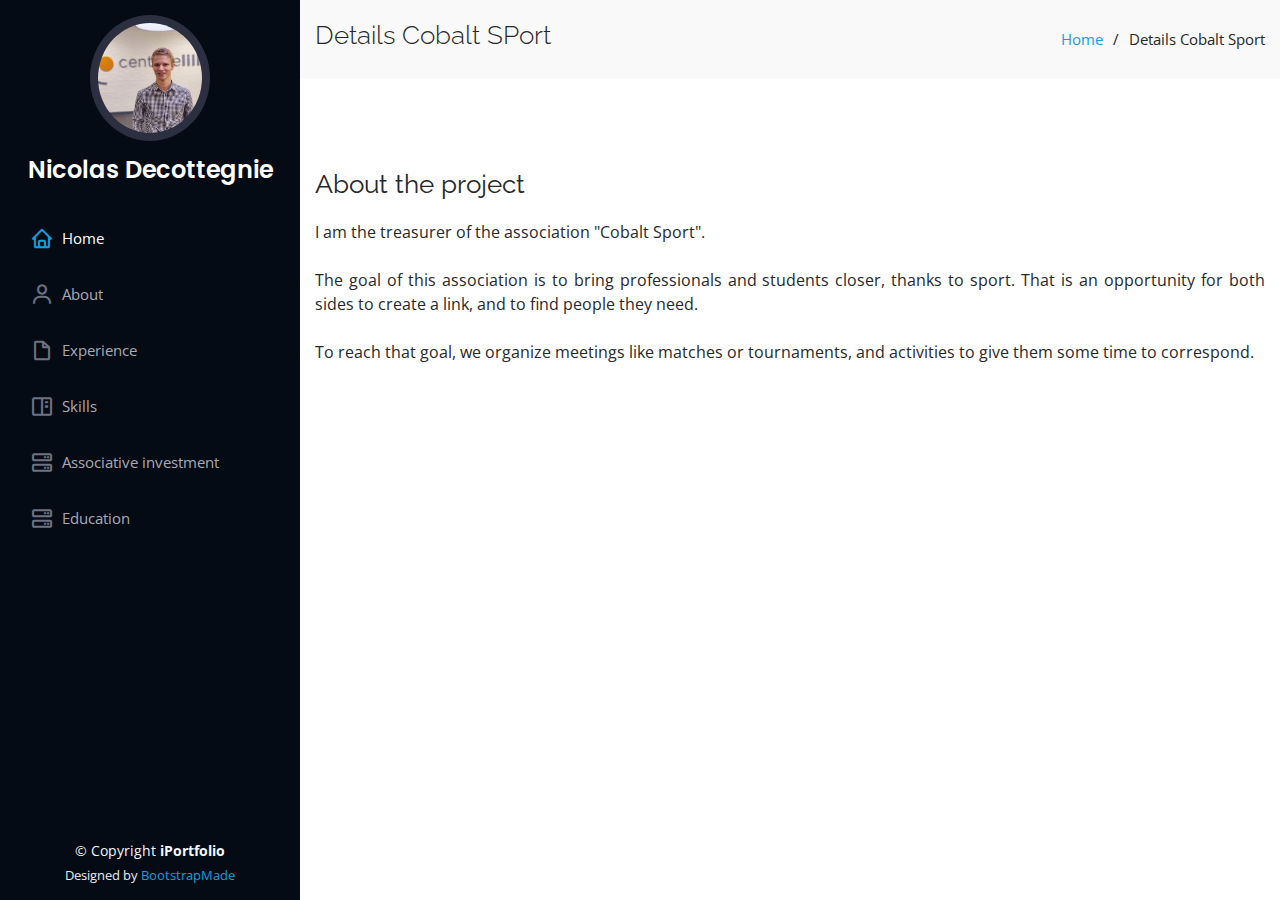
<file: portfolio-details-cobalt.html>
<!DOCTYPE html>
<html lang="en">

<head>
  <meta charset="utf-8">
  <meta content="width=device-width, initial-scale=1.0" name="viewport">

  <title>Portfolio Details - iPortfolio Bootstrap Template</title>
  <meta content="" name="description">
  <meta content="" name="keywords">

  <!-- Favicons -->
  <link href="assets/img/favicon.png" rel="icon">
  <link href="assets/img/apple-touch-icon.png" rel="apple-touch-icon">

  <!-- Google Fonts -->
  <link href="https://fonts.googleapis.com/css?family=Open+Sans:300,300i,400,400i,600,600i,700,700i|Raleway:300,300i,400,400i,500,500i,600,600i,700,700i|Poppins:300,300i,400,400i,500,500i,600,600i,700,700i" rel="stylesheet">

  <!-- Vendor CSS Files -->
  <link href="assets/vendor/bootstrap/css/bootstrap.min.css" rel="stylesheet">
  <link href="assets/vendor/icofont/icofont.min.css" rel="stylesheet">
  <link href="assets/vendor/boxicons/css/boxicons.min.css" rel="stylesheet">
  <link href="assets/vendor/venobox/venobox.css" rel="stylesheet">
  <link href="assets/vendor/owl.carousel/assets/owl.carousel.min.css" rel="stylesheet">
  <link href="assets/vendor/aos/aos.css" rel="stylesheet">

  <!-- Template Main CSS File -->
  <link href="assets/css/style.css" rel="stylesheet">

  <!-- =======================================================
  * Template Name: iPortfolio - v1.4.1
  * Template URL: https://bootstrapmade.com/iportfolio-bootstrap-portfolio-websites-template/
  * Author: BootstrapMade.com
  * License: https://bootstrapmade.com/license/
  ======================================================== -->
</head>

<body>

  <!-- ======= Mobile nav toggle button ======= -->
  <button type="button" class="mobile-nav-toggle d-xl-none"><i class="icofont-navigation-menu"></i></button>

  <!-- ======= Header ======= -->
  <header id="header">
    <div class="d-flex flex-column">

      <div class="profile">
        <img src="assets/img/profile-img.jpg" alt="" class="img-fluid rounded-circle">
        <h1 class="text-light"><a href="index.html">Nicolas Decottegnie</a></h1>
      </div>

      <nav class="nav-menu">
        <ul>
          <li class="active"><a href="index.html"><i class="bx bx-home"></i> <span>Home</span></a></li>
          <li><a href="#about"><i class="bx bx-user"></i> <span>About</span></a></li>
          <li><a href="#experience"><i class="bx bx-file-blank"></i> <span>Experience</span></a></li>
          <li><a href="#skills"><i class="bx bx-book-content"></i>Skills</a></li>
          <li><a href="#associative_involvment"><i class="bx bx-server"></i>Associative investment</a></li>
		  <li><a href="#education"><i class="bx bx-server"></i>Education</a></li>
        </ul>
      </nav><!-- .nav-menu -->
      <button type="button" class="mobile-nav-toggle d-xl-none"><i class="icofont-navigation-menu"></i></button>

    </div>
  </header><!-- End Header -->

  <main id="main">

    <!-- ======= Breadcrumbs ======= -->
    <section id="breadcrumbs" class="breadcrumbs">
      <div class="container">

        <div class="d-flex justify-content-between align-items-center">
          <h2>Details Cobalt SPort</h2>
          <ol>
            <li><a href="index.html">Home</a></li>
            <li>Details Cobalt Sport</li>
          </ol>
        </div>

      </div>
    </section><!-- End Breadcrumbs -->

    <!-- ======= Association Details Section ======= -->
    <section id="portfolio-details" class="portfolio-details">
      <div class="container">

        <div class="portfolio-details-container">
			<div class="portfolio-description">
			  <h2>About the project</h2>
			  <p>
				I am the treasurer of the association "Cobalt Sport".</br></br>
				The goal of this association is to bring professionals and students closer, thanks to sport. That is an opportunity for both sides to create a link, and to find people they need.</br></br>
				To reach that goal, we organize meetings like matches or tournaments, and activities to give them some time to correspond.
				
			  </p>
			</div>
		</div>
	  </div>
    </section><!-- End Portfolio Details Section -->

  </main><!-- End #main -->

  <!-- ======= Footer ======= -->
  <footer id="footer">
    <div class="container">
      <div class="copyright">
        &copy; Copyright <strong><span>iPortfolio</span></strong>
      </div>
      <div class="credits">
        <!-- All the links in the footer should remain intact. -->
        <!-- You can delete the links only if you purchased the pro version. -->
        <!-- Licensing information: https://bootstrapmade.com/license/ -->
        <!-- Purchase the pro version with working PHP/AJAX contact form: https://bootstrapmade.com/iportfolio-bootstrap-portfolio-websites-template/ -->
        Designed by <a href="https://bootstrapmade.com/">BootstrapMade</a>
      </div>
    </div>
  </footer><!-- End  Footer -->

  <a href="#" class="back-to-top"><i class="icofont-simple-up"></i></a>

  <!-- Vendor JS Files -->
  <script src="assets/vendor/jquery/jquery.min.js"></script>
  <script src="assets/vendor/bootstrap/js/bootstrap.bundle.min.js"></script>
  <script src="assets/vendor/jquery.easing/jquery.easing.min.js"></script>
  <script src="assets/vendor/php-email-form/validate.js"></script>
  <script src="assets/vendor/waypoints/jquery.waypoints.min.js"></script>
  <script src="assets/vendor/counterup/counterup.min.js"></script>
  <script src="assets/vendor/isotope-layout/isotope.pkgd.min.js"></script>
  <script src="assets/vendor/venobox/venobox.min.js"></script>
  <script src="assets/vendor/owl.carousel/owl.carousel.min.js"></script>
  <script src="assets/vendor/typed.js/typed.min.js"></script>
  <script src="assets/vendor/aos/aos.js"></script>

  <!-- Template Main JS File -->
  <script src="assets/js/main.js"></script>

</body>

</html>
</file>
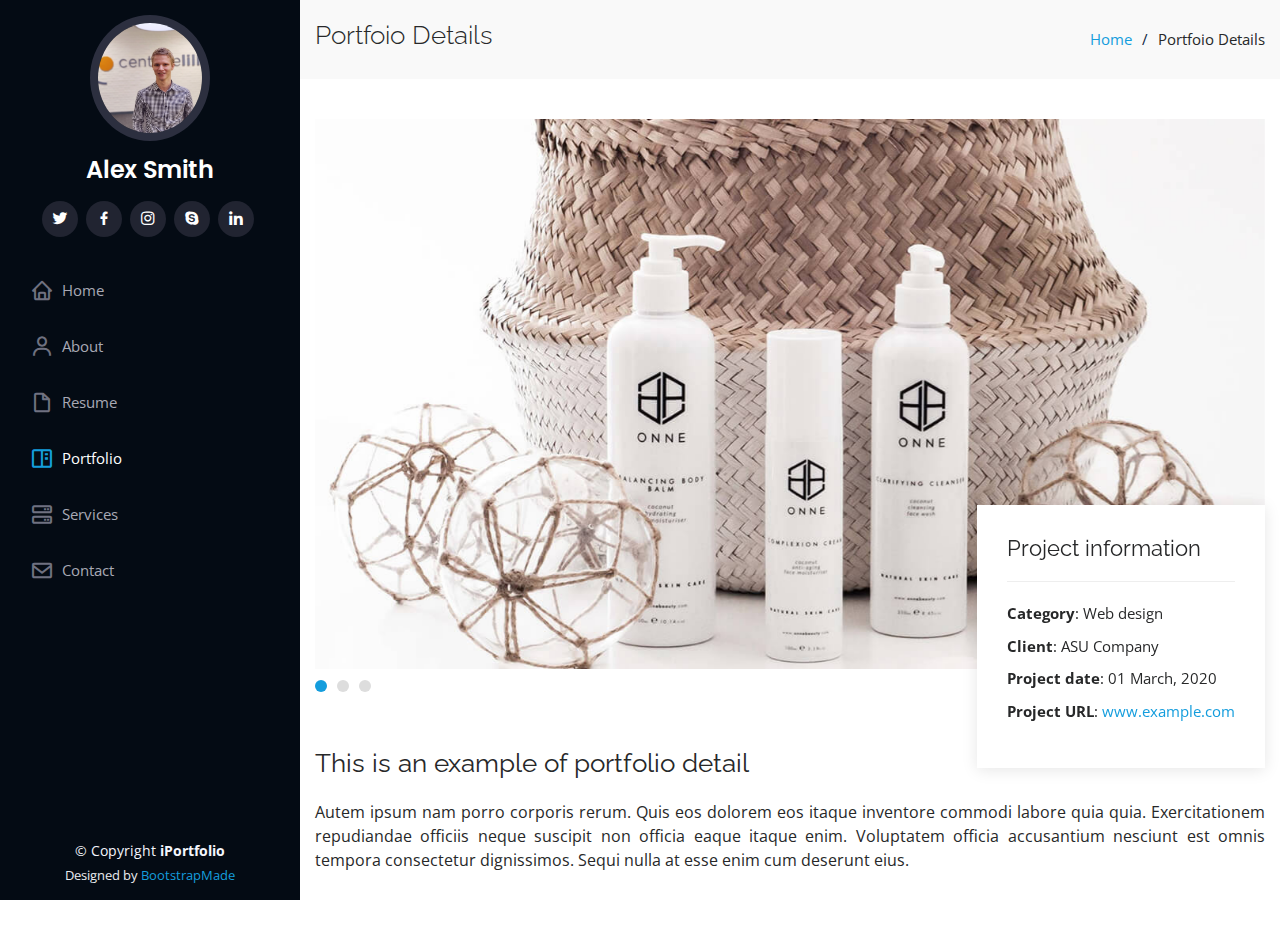
<file: portfolio-details.html>
<!DOCTYPE html>
<html lang="en">

<head>
  <meta charset="utf-8">
  <meta content="width=device-width, initial-scale=1.0" name="viewport">

  <title>Portfolio Details - iPortfolio Bootstrap Template</title>
  <meta content="" name="description">
  <meta content="" name="keywords">

  <!-- Favicons -->
  <link href="assets/img/favicon.png" rel="icon">
  <link href="assets/img/apple-touch-icon.png" rel="apple-touch-icon">

  <!-- Google Fonts -->
  <link href="https://fonts.googleapis.com/css?family=Open+Sans:300,300i,400,400i,600,600i,700,700i|Raleway:300,300i,400,400i,500,500i,600,600i,700,700i|Poppins:300,300i,400,400i,500,500i,600,600i,700,700i" rel="stylesheet">

  <!-- Vendor CSS Files -->
  <link href="assets/vendor/bootstrap/css/bootstrap.min.css" rel="stylesheet">
  <link href="assets/vendor/icofont/icofont.min.css" rel="stylesheet">
  <link href="assets/vendor/boxicons/css/boxicons.min.css" rel="stylesheet">
  <link href="assets/vendor/venobox/venobox.css" rel="stylesheet">
  <link href="assets/vendor/owl.carousel/assets/owl.carousel.min.css" rel="stylesheet">
  <link href="assets/vendor/aos/aos.css" rel="stylesheet">

  <!-- Template Main CSS File -->
  <link href="assets/css/style.css" rel="stylesheet">

  <!-- =======================================================
  * Template Name: iPortfolio - v1.4.1
  * Template URL: https://bootstrapmade.com/iportfolio-bootstrap-portfolio-websites-template/
  * Author: BootstrapMade.com
  * License: https://bootstrapmade.com/license/
  ======================================================== -->
</head>

<body>

  <!-- ======= Mobile nav toggle button ======= -->
  <button type="button" class="mobile-nav-toggle d-xl-none"><i class="icofont-navigation-menu"></i></button>

  <!-- ======= Header ======= -->
  <header id="header">
    <div class="d-flex flex-column">

      <div class="profile">
        <img src="assets/img/profile-img.jpg" alt="" class="img-fluid rounded-circle">
        <h1 class="text-light"><a href="index.html">Alex Smith</a></h1>
        <div class="social-links mt-3 text-center">
          <a href="#" class="twitter"><i class="bx bxl-twitter"></i></a>
          <a href="#" class="facebook"><i class="bx bxl-facebook"></i></a>
          <a href="#" class="instagram"><i class="bx bxl-instagram"></i></a>
          <a href="#" class="google-plus"><i class="bx bxl-skype"></i></a>
          <a href="#" class="linkedin"><i class="bx bxl-linkedin"></i></a>
        </div>
      </div>

      <nav class="nav-menu">
        <ul>
          <li><a href="index.html"><i class="bx bx-home"></i> <span>Home</span></a></li>
          <li><a href="#about"><i class="bx bx-user"></i> <span>About</span></a></li>
          <li><a href="#resume"><i class="bx bx-file-blank"></i> <span>Resume</span></a></li>
          <li class="active"><a href="#portfolio"><i class="bx bx-book-content"></i> Portfolio</a></li>
          <li><a href="#services"><i class="bx bx-server"></i> Services</a></li>
          <li><a href="#contact"><i class="bx bx-envelope"></i> Contact</a></li>

        </ul>
      </nav><!-- .nav-menu -->
      <button type="button" class="mobile-nav-toggle d-xl-none"><i class="icofont-navigation-menu"></i></button>

    </div>
  </header><!-- End Header -->

  <main id="main">

    <!-- ======= Breadcrumbs ======= -->
    <section id="breadcrumbs" class="breadcrumbs">
      <div class="container">

        <div class="d-flex justify-content-between align-items-center">
          <h2>Portfoio Details</h2>
          <ol>
            <li><a href="index.html">Home</a></li>
            <li>Portfoio Details</li>
          </ol>
        </div>

      </div>
    </section><!-- End Breadcrumbs -->

    <!-- ======= Portfolio Details Section ======= -->
    <section id="portfolio-details" class="portfolio-details">
      <div class="container">

        <div class="portfolio-details-container">

          <div class="owl-carousel portfolio-details-carousel">
            <img src="assets/img/portfolio-details-1.jpg" class="img-fluid" alt="">
            <img src="assets/img/portfolio-details-2.jpg" class="img-fluid" alt="">
            <img src="assets/img/portfolio-details-3.jpg" class="img-fluid" alt="">
          </div>

          <div class="portfolio-info">
            <h3>Project information</h3>
            <ul>
              <li><strong>Category</strong>: Web design</li>
              <li><strong>Client</strong>: ASU Company</li>
              <li><strong>Project date</strong>: 01 March, 2020</li>
              <li><strong>Project URL</strong>: <a href="#">www.example.com</a></li>
            </ul>
          </div>

        </div>

        <div class="portfolio-description">
          <h2>This is an example of portfolio detail</h2>
          <p>
            Autem ipsum nam porro corporis rerum. Quis eos dolorem eos itaque inventore commodi labore quia quia. Exercitationem repudiandae officiis neque suscipit non officia eaque itaque enim. Voluptatem officia accusantium nesciunt est omnis tempora consectetur dignissimos. Sequi nulla at esse enim cum deserunt eius.
          </p>
        </div>

      </div>
    </section><!-- End Portfolio Details Section -->

  </main><!-- End #main -->

  <!-- ======= Footer ======= -->
  <footer id="footer">
    <div class="container">
      <div class="copyright">
        &copy; Copyright <strong><span>iPortfolio</span></strong>
      </div>
      <div class="credits">
        <!-- All the links in the footer should remain intact. -->
        <!-- You can delete the links only if you purchased the pro version. -->
        <!-- Licensing information: https://bootstrapmade.com/license/ -->
        <!-- Purchase the pro version with working PHP/AJAX contact form: https://bootstrapmade.com/iportfolio-bootstrap-portfolio-websites-template/ -->
        Designed by <a href="https://bootstrapmade.com/">BootstrapMade</a>
      </div>
    </div>
  </footer><!-- End  Footer -->

  <a href="#" class="back-to-top"><i class="icofont-simple-up"></i></a>

  <!-- Vendor JS Files -->
  <script src="assets/vendor/jquery/jquery.min.js"></script>
  <script src="assets/vendor/bootstrap/js/bootstrap.bundle.min.js"></script>
  <script src="assets/vendor/jquery.easing/jquery.easing.min.js"></script>
  <script src="assets/vendor/php-email-form/validate.js"></script>
  <script src="assets/vendor/waypoints/jquery.waypoints.min.js"></script>
  <script src="assets/vendor/counterup/counterup.min.js"></script>
  <script src="assets/vendor/isotope-layout/isotope.pkgd.min.js"></script>
  <script src="assets/vendor/venobox/venobox.min.js"></script>
  <script src="assets/vendor/owl.carousel/owl.carousel.min.js"></script>
  <script src="assets/vendor/typed.js/typed.min.js"></script>
  <script src="assets/vendor/aos/aos.js"></script>

  <!-- Template Main JS File -->
  <script src="assets/js/main.js"></script>

</body>

</html>
</file>
<file: assets/vendor/venobox/venobox.css>
/* ------ venobox.css --------*/
.vbox-overlay *, .vbox-overlay *:before, .vbox-overlay *:after{
    -webkit-backface-visibility: hidden;
    -webkit-box-sizing:border-box;
    -moz-box-sizing:border-box;
    box-sizing:border-box;
}
.vbox-overlay * { 
    -webkit-backface-visibility: visible;
    backface-visibility: visible;
}
.vbox-overlay{
    display: -webkit-flex;
    display: flex;
    -webkit-flex-direction: column;
    flex-direction: column;
    -webkit-justify-content: center;
    justify-content: center;
    -webkit-align-items: center;
    align-items: center;
    position: fixed;
    left: 0;
    top: 0;
    bottom: 0;
    right: 0;
    z-index: 999999;
}

/* ----- navigation ----- */
.vbox-title{
    width: 100%;
    height: 40px;
    float: left;
    text-align: center;
    line-height: 28px;
    font-size: 12px;
    padding: 6px 50px;
    overflow: hidden;
    position: fixed;
    display: none;
    left: 0;
    z-index: 89;
}
.vbox-close{
    cursor: pointer;
    position: fixed;
    top: -1px;
    right: 0;
    width: 50px;
    height: 40px;
    padding: 6px;
    display: block;
    background-position:10px center;
    overflow: hidden;
    font-size: 24px;
    line-height: 1;
    text-align: center;
    z-index: 99;
}
.vbox-left{
    cursor: pointer;
    position: fixed;
    left: 0;
    height: 40px;
    overflow: hidden;
    line-height: 28px;
    font-size: 12px;
    z-index: 99;
    display: flex;
    align-items:center;
}
.vbox-num{
    display: inline-block;
    margin: 6px 0 6px 15px;
}
/* ----- Social share ----- */
.vbox-share{
    line-height: 28px;
    font-size: 12px;
    overflow: hidden;
    position: fixed;
    left: 0;
    z-index: 98;
    display: flex;
    align-items:center;
    justify-content: center;
    width: 100%;
    text-align: center;
}
.vbox-share svg{
    max-height: 28px;
    width: 28px;
    z-index: 10;
    margin-left: 12px;
    margin-top: 6px;
    margin-bottom: 6px;
    vertical-align: middle;
}


/* ----- navigation ARROWS ----- */
.vbox-next, .vbox-prev{
    position: fixed;
    top: 50%;
    margin-top: -15px;
    overflow: hidden;
    cursor: pointer;
    display: block;
    width: 45px;
    height: 45px;
    z-index: 99;
}
.vbox-next span, .vbox-prev span{
    position: relative;
    width: 20px;
    height: 20px;
    border: 2px solid transparent;
    border-top-color: #B6B6B6;
    border-right-color: #B6B6B6;
    text-indent: -100px;
    position: absolute;
    top: 8px;
    display: block;
}
.vbox-prev{
    left: 15px;
}
.vbox-next{
    right: 15px;
}
.vbox-prev span{
    left: 10px;
    -ms-transform: rotate(-135deg);
    -webkit-transform: rotate(-135deg);
    transform: rotate(-135deg);
}
.vbox-next span{
    -ms-transform: rotate(45deg);
    -webkit-transform: rotate(45deg);
    transform: rotate(45deg);
    right: 10px;
}
/* ------- inline window ------ */
.vbox-inline{
    width: 420px;
    height: 315px;
    height: 70vh;
    padding: 10px;
    background: #fff;
    margin: 0 auto;
    overflow: auto;
    text-align: left;
}
/* ------- Video & iFrames window ------ */
.venoframe{
    max-width: 100%;
    width: 100%;
    border: none;
    width: 100%;
    height: 260px;
    height: 70vh;
}
.venoframe.vbvid{
    height: 260px;
}
@media (min-width: 768px) {
    .venoframe, .vbox-inline{
        width: 90%;
        height: 360px;
        height: 70vh;
    }
    .venoframe.vbvid{
        width: 640px;
        height: 360px;
    }
}
@media (min-width: 992px) {
    .venoframe, .vbox-inline{
        max-width: 1200px;
        width: 80%;
        height: 540px;
        height: 70vh;
    }
    .venoframe.vbvid{
        width: 960px;
        height: 540px;
    }
}
/* 
Please do NOT edit this part! 
or at least read this note: http://i.imgur.com/7C0ws9e.gif
*/
.vbox-open{
    overflow: hidden;
}
.vbox-container{
    position: absolute;
    left: 0;
    right: 0;
    top: 0;
    bottom: 0;
    overflow-x: hidden;
    overflow-y: scroll;
    overflow-scrolling: touch;
    -webkit-overflow-scrolling: touch;
    z-index: 20;
    max-height: 100%;

}

.vbox-content{
    text-align: center;
    float: left;
    width: 100%;
    position: relative;
    overflow: hidden;
    padding: 20px 4%;
}
.vbox-container img{
    max-width: 100%;
    height: auto;
}
.vbox-figlio{
    box-shadow: 0 0 12px rgba(0,0,0,0.19), 0 6px 6px rgba(0,0,0,0.23);
    max-width: 100%;
    text-align: initial;
}
img.vbox-figlio{
    -webkit-user-select: none;
-khtml-user-select: none;
-moz-user-select: none;
-o-user-select: none;
user-select: none;
}
.vbox-content.swipe-left{
    margin-left: -200px !important;
}
.vbox-content.swipe-right{
    margin-left: 200px !important;
}
.vbox-animated{
    webkit-transition: margin 300ms ease-out;
    transition: margin 300ms ease-out;
}

/* ---------- preloader ----------
 * SPINKIT 
 * http://tobiasahlin.com/spinkit/
-------------------------------- */
.sk-double-bounce,.sk-rotating-plane{width:40px;height:40px;margin:40px auto}.sk-rotating-plane{background-color:#333;-webkit-animation:sk-rotatePlane 1.2s infinite ease-in-out;animation:sk-rotatePlane 1.2s infinite ease-in-out}@-webkit-keyframes sk-rotatePlane{0%{-webkit-transform:perspective(120px) rotateX(0) rotateY(0);transform:perspective(120px) rotateX(0) rotateY(0)}50%{-webkit-transform:perspective(120px) rotateX(-180.1deg) rotateY(0);transform:perspective(120px) rotateX(-180.1deg) rotateY(0)}100%{-webkit-transform:perspective(120px) rotateX(-180deg) rotateY(-179.9deg);transform:perspective(120px) rotateX(-180deg) rotateY(-179.9deg)}}@keyframes sk-rotatePlane{0%{-webkit-transform:perspective(120px) rotateX(0) rotateY(0);transform:perspective(120px) rotateX(0) rotateY(0)}50%{-webkit-transform:perspective(120px) rotateX(-180.1deg) rotateY(0);transform:perspective(120px) rotateX(-180.1deg) rotateY(0)}100%{-webkit-transform:perspective(120px) rotateX(-180deg) rotateY(-179.9deg);transform:perspective(120px) rotateX(-180deg) rotateY(-179.9deg)}}.sk-double-bounce{position:relative}.sk-double-bounce .sk-child{width:100%;height:100%;border-radius:50%;background-color:#333;opacity:.6;position:absolute;top:0;left:0;-webkit-animation:sk-doubleBounce 2s infinite ease-in-out;animation:sk-doubleBounce 2s infinite ease-in-out}.sk-chasing-dots .sk-child,.sk-spinner-pulse,.sk-three-bounce .sk-child{background-color:#333;border-radius:100%}.sk-double-bounce .sk-double-bounce2{-webkit-animation-delay:-1s;animation-delay:-1s}@-webkit-keyframes sk-doubleBounce{0%,100%{-webkit-transform:scale(0);transform:scale(0)}50%{-webkit-transform:scale(1);transform:scale(1)}}@keyframes sk-doubleBounce{0%,100%{-webkit-transform:scale(0);transform:scale(0)}50%{-webkit-transform:scale(1);transform:scale(1)}}.sk-wave{margin:40px auto;width:50px;height:40px;text-align:center;font-size:10px}.sk-wave .sk-rect{background-color:#333;height:100%;width:6px;display:inline-block;-webkit-animation:sk-waveStretchDelay 1.2s infinite ease-in-out;animation:sk-waveStretchDelay 1.2s infinite ease-in-out}.sk-wave .sk-rect1{-webkit-animation-delay:-1.2s;animation-delay:-1.2s}.sk-wave .sk-rect2{-webkit-animation-delay:-1.1s;animation-delay:-1.1s}.sk-wave .sk-rect3{-webkit-animation-delay:-1s;animation-delay:-1s}.sk-wave .sk-rect4{-webkit-animation-delay:-.9s;animation-delay:-.9s}.sk-wave .sk-rect5{-webkit-animation-delay:-.8s;animation-delay:-.8s}@-webkit-keyframes sk-waveStretchDelay{0%,100%,40%{-webkit-transform:scaleY(.4);transform:scaleY(.4)}20%{-webkit-transform:scaleY(1);transform:scaleY(1)}}@keyframes sk-waveStretchDelay{0%,100%,40%{-webkit-transform:scaleY(.4);transform:scaleY(.4)}20%{-webkit-transform:scaleY(1);transform:scaleY(1)}}.sk-wandering-cubes{margin:40px auto;width:40px;height:40px;position:relative}.sk-wandering-cubes .sk-cube{background-color:#333;width:10px;height:10px;position:absolute;top:0;left:0;-webkit-animation:sk-wanderingCube 1.8s ease-in-out -1.8s infinite both;animation:sk-wanderingCube 1.8s ease-in-out -1.8s infinite both}.sk-chasing-dots,.sk-spinner-pulse{width:40px;height:40px;margin:40px auto}.sk-wandering-cubes .sk-cube2{-webkit-animation-delay:-.9s;animation-delay:-.9s}@-webkit-keyframes sk-wanderingCube{0%{-webkit-transform:rotate(0);transform:rotate(0)}25%{-webkit-transform:translateX(30px) rotate(-90deg) scale(.5);transform:translateX(30px) rotate(-90deg) scale(.5)}50%{-webkit-transform:translateX(30px) translateY(30px) rotate(-179deg);transform:translateX(30px) translateY(30px) rotate(-179deg)}50.1%{-webkit-transform:translateX(30px) translateY(30px) rotate(-180deg);transform:translateX(30px) translateY(30px) rotate(-180deg)}75%{-webkit-transform:translateX(0) translateY(30px) rotate(-270deg) scale(.5);transform:translateX(0) translateY(30px) rotate(-270deg) scale(.5)}100%{-webkit-transform:rotate(-360deg);transform:rotate(-360deg)}}@keyframes sk-wanderingCube{0%{-webkit-transform:rotate(0);transform:rotate(0)}25%{-webkit-transform:translateX(30px) rotate(-90deg) scale(.5);transform:translateX(30px) rotate(-90deg) scale(.5)}50%{-webkit-transform:translateX(30px) translateY(30px) rotate(-179deg);transform:translateX(30px) translateY(30px) rotate(-179deg)}50.1%{-webkit-transform:translateX(30px) translateY(30px) rotate(-180deg);transform:translateX(30px) translateY(30px) rotate(-180deg)}75%{-webkit-transform:translateX(0) translateY(30px) rotate(-270deg) scale(.5);transform:translateX(0) translateY(30px) rotate(-270deg) scale(.5)}100%{-webkit-transform:rotate(-360deg);transform:rotate(-360deg)}}.sk-spinner-pulse{-webkit-animation:sk-pulseScaleOut 1s infinite ease-in-out;animation:sk-pulseScaleOut 1s infinite ease-in-out}@-webkit-keyframes sk-pulseScaleOut{0%{-webkit-transform:scale(0);transform:scale(0)}100%{-webkit-transform:scale(1);transform:scale(1);opacity:0}}@keyframes sk-pulseScaleOut{0%{-webkit-transform:scale(0);transform:scale(0)}100%{-webkit-transform:scale(1);transform:scale(1);opacity:0}}.sk-chasing-dots{position:relative;text-align:center;-webkit-animation:sk-chasingDotsRotate 2s infinite linear;animation:sk-chasingDotsRotate 2s infinite linear}.sk-chasing-dots .sk-child{width:60%;height:60%;display:inline-block;position:absolute;top:0;-webkit-animation:sk-chasingDotsBounce 2s infinite ease-in-out;animation:sk-chasingDotsBounce 2s infinite ease-in-out}.sk-chasing-dots .sk-dot2{top:auto;bottom:0;-webkit-animation-delay:-1s;animation-delay:-1s}@-webkit-keyframes sk-chasingDotsRotate{100%{-webkit-transform:rotate(360deg);transform:rotate(360deg)}}@keyframes sk-chasingDotsRotate{100%{-webkit-transform:rotate(360deg);transform:rotate(360deg)}}@-webkit-keyframes sk-chasingDotsBounce{0%,100%{-webkit-transform:scale(0);transform:scale(0)}50%{-webkit-transform:scale(1);transform:scale(1)}}@keyframes sk-chasingDotsBounce{0%,100%{-webkit-transform:scale(0);transform:scale(0)}50%{-webkit-transform:scale(1);transform:scale(1)}}.sk-three-bounce{margin:40px auto;width:80px;text-align:center}.sk-three-bounce .sk-child{width:20px;height:20px;display:inline-block;-webkit-animation:sk-three-bounce 1.4s ease-in-out 0s infinite both;animation:sk-three-bounce 1.4s ease-in-out 0s infinite both}.sk-circle .sk-child:before,.sk-fading-circle .sk-circle:before{display:block;border-radius:100%;content:'';background-color:#333}.sk-three-bounce .sk-bounce1{-webkit-animation-delay:-.32s;animation-delay:-.32s}.sk-three-bounce .sk-bounce2{-webkit-animation-delay:-.16s;animation-delay:-.16s}@-webkit-keyframes sk-three-bounce{0%,100%,80%{-webkit-transform:scale(0);transform:scale(0)}40%{-webkit-transform:scale(1);transform:scale(1)}}@keyframes sk-three-bounce{0%,100%,80%{-webkit-transform:scale(0);transform:scale(0)}40%{-webkit-transform:scale(1);transform:scale(1)}}.sk-circle{margin:40px auto;width:40px;height:40px;position:relative}.sk-circle .sk-child{width:100%;height:100%;position:absolute;left:0;top:0}.sk-circle .sk-child:before{margin:0 auto;width:15%;height:15%;-webkit-animation:sk-circleBounceDelay 1.2s infinite ease-in-out both;animation:sk-circleBounceDelay 1.2s infinite ease-in-out both}.sk-circle .sk-circle2{-webkit-transform:rotate(30deg);-ms-transform:rotate(30deg);transform:rotate(30deg)}.sk-circle .sk-circle3{-webkit-transform:rotate(60deg);-ms-transform:rotate(60deg);transform:rotate(60deg)}.sk-circle .sk-circle4{-webkit-transform:rotate(90deg);-ms-transform:rotate(90deg);transform:rotate(90deg)}.sk-circle .sk-circle5{-webkit-transform:rotate(120deg);-ms-transform:rotate(120deg);transform:rotate(120deg)}.sk-circle .sk-circle6{-webkit-transform:rotate(150deg);-ms-transform:rotate(150deg);transform:rotate(150deg)}.sk-circle .sk-circle7{-webkit-transform:rotate(180deg);-ms-transform:rotate(180deg);transform:rotate(180deg)}.sk-circle .sk-circle8{-webkit-transform:rotate(210deg);-ms-transform:rotate(210deg);transform:rotate(210deg)}.sk-circle .sk-circle9{-webkit-transform:rotate(240deg);-ms-transform:rotate(240deg);transform:rotate(240deg)}.sk-circle .sk-circle10{-webkit-transform:rotate(270deg);-ms-transform:rotate(270deg);transform:rotate(270deg)}.sk-circle .sk-circle11{-webkit-transform:rotate(300deg);-ms-transform:rotate(300deg);transform:rotate(300deg)}.sk-circle .sk-circle12{-webkit-transform:rotate(330deg);-ms-transform:rotate(330deg);transform:rotate(330deg)}.sk-circle .sk-circle2:before{-webkit-animation-delay:-1.1s;animation-delay:-1.1s}.sk-circle .sk-circle3:before{-webkit-animation-delay:-1s;animation-delay:-1s}.sk-circle .sk-circle4:before{-webkit-animation-delay:-.9s;animation-delay:-.9s}.sk-circle .sk-circle5:before{-webkit-animation-delay:-.8s;animation-delay:-.8s}.sk-circle .sk-circle6:before{-webkit-animation-delay:-.7s;animation-delay:-.7s}.sk-circle .sk-circle7:before{-webkit-animation-delay:-.6s;animation-delay:-.6s}.sk-circle .sk-circle8:before{-webkit-animation-delay:-.5s;animation-delay:-.5s}.sk-circle .sk-circle9:before{-webkit-animation-delay:-.4s;animation-delay:-.4s}.sk-circle .sk-circle10:before{-webkit-animation-delay:-.3s;animation-delay:-.3s}.sk-circle .sk-circle11:before{-webkit-animation-delay:-.2s;animation-delay:-.2s}.sk-circle .sk-circle12:before{-webkit-animation-delay:-.1s;animation-delay:-.1s}@-webkit-keyframes sk-circleBounceDelay{0%,100%,80%{-webkit-transform:scale(0);transform:scale(0)}40%{-webkit-transform:scale(1);transform:scale(1)}}@keyframes sk-circleBounceDelay{0%,100%,80%{-webkit-transform:scale(0);transform:scale(0)}40%{-webkit-transform:scale(1);transform:scale(1)}}.sk-cube-grid{width:40px;height:40px;margin:40px auto}.sk-cube-grid .sk-cube{width:33.33%;height:33.33%;background-color:#333;float:left;-webkit-animation:sk-cubeGridScaleDelay 1.3s infinite ease-in-out;animation:sk-cubeGridScaleDelay 1.3s infinite ease-in-out}.sk-cube-grid .sk-cube1{-webkit-animation-delay:.2s;animation-delay:.2s}.sk-cube-grid .sk-cube2{-webkit-animation-delay:.3s;animation-delay:.3s}.sk-cube-grid .sk-cube3{-webkit-animation-delay:.4s;animation-delay:.4s}.sk-cube-grid .sk-cube4{-webkit-animation-delay:.1s;animation-delay:.1s}.sk-cube-grid .sk-cube5{-webkit-animation-delay:.2s;animation-delay:.2s}.sk-cube-grid .sk-cube6{-webkit-animation-delay:.3s;animation-delay:.3s}.sk-cube-grid .sk-cube7{-webkit-animation-delay:0ms;animation-delay:0ms}.sk-cube-grid .sk-cube8{-webkit-animation-delay:.1s;animation-delay:.1s}.sk-cube-grid .sk-cube9{-webkit-animation-delay:.2s;animation-delay:.2s}@-webkit-keyframes sk-cubeGridScaleDelay{0%,100%,70%{-webkit-transform:scale3D(1,1,1);transform:scale3D(1,1,1)}35%{-webkit-transform:scale3D(0,0,1);transform:scale3D(0,0,1)}}@keyframes sk-cubeGridScaleDelay{0%,100%,70%{-webkit-transform:scale3D(1,1,1);transform:scale3D(1,1,1)}35%{-webkit-transform:scale3D(0,0,1);transform:scale3D(0,0,1)}}.sk-fading-circle{margin:40px auto;width:40px;height:40px;position:relative}.sk-fading-circle .sk-circle{width:100%;height:100%;position:absolute;left:0;top:0}.sk-fading-circle .sk-circle:before{margin:0 auto;width:15%;height:15%;-webkit-animation:sk-circleFadeDelay 1.2s infinite ease-in-out both;animation:sk-circleFadeDelay 1.2s infinite ease-in-out both}.sk-fading-circle .sk-circle2{-webkit-transform:rotate(30deg);-ms-transform:rotate(30deg);transform:rotate(30deg)}.sk-fading-circle .sk-circle3{-webkit-transform:rotate(60deg);-ms-transform:rotate(60deg);transform:rotate(60deg)}.sk-fading-circle .sk-circle4{-webkit-transform:rotate(90deg);-ms-transform:rotate(90deg);transform:rotate(90deg)}.sk-fading-circle .sk-circle5{-webkit-transform:rotate(120deg);-ms-transform:rotate(120deg);transform:rotate(120deg)}.sk-fading-circle .sk-circle6{-webkit-transform:rotate(150deg);-ms-transform:rotate(150deg);transform:rotate(150deg)}.sk-fading-circle .sk-circle7{-webkit-transform:rotate(180deg);-ms-transform:rotate(180deg);transform:rotate(180deg)}.sk-fading-circle .sk-circle8{-webkit-transform:rotate(210deg);-ms-transform:rotate(210deg);transform:rotate(210deg)}.sk-fading-circle .sk-circle9{-webkit-transform:rotate(240deg);-ms-transform:rotate(240deg);transform:rotate(240deg)}.sk-fading-circle .sk-circle10{-webkit-transform:rotate(270deg);-ms-transform:rotate(270deg);transform:rotate(270deg)}.sk-fading-circle .sk-circle11{-webkit-transform:rotate(300deg);-ms-transform:rotate(300deg);transform:rotate(300deg)}.sk-fading-circle .sk-circle12{-webkit-transform:rotate(330deg);-ms-transform:rotate(330deg);transform:rotate(330deg)}.sk-fading-circle .sk-circle2:before{-webkit-animation-delay:-1.1s;animation-delay:-1.1s}.sk-fading-circle .sk-circle3:before{-webkit-animation-delay:-1s;animation-delay:-1s}.sk-fading-circle .sk-circle4:before{-webkit-animation-delay:-.9s;animation-delay:-.9s}.sk-fading-circle .sk-circle5:before{-webkit-animation-delay:-.8s;animation-delay:-.8s}.sk-fading-circle .sk-circle6:before{-webkit-animation-delay:-.7s;animation-delay:-.7s}.sk-fading-circle .sk-circle7:before{-webkit-animation-delay:-.6s;animation-delay:-.6s}.sk-fading-circle .sk-circle8:before{-webkit-animation-delay:-.5s;animation-delay:-.5s}.sk-fading-circle .sk-circle9:before{-webkit-animation-delay:-.4s;animation-delay:-.4s}.sk-fading-circle .sk-circle10:before{-webkit-animation-delay:-.3s;animation-delay:-.3s}.sk-fading-circle .sk-circle11:before{-webkit-animation-delay:-.2s;animation-delay:-.2s}.sk-fading-circle .sk-circle12:before{-webkit-animation-delay:-.1s;animation-delay:-.1s}@-webkit-keyframes sk-circleFadeDelay{0%,100%,39%{opacity:0}40%{opacity:1}}@keyframes sk-circleFadeDelay{0%,100%,39%{opacity:0}40%{opacity:1}}.sk-folding-cube{margin:40px auto;width:40px;height:40px;position:relative;-webkit-transform:rotateZ(45deg);transform:rotateZ(45deg)}.sk-folding-cube .sk-cube{float:left;width:50%;height:50%;position:relative;-webkit-transform:scale(1.1);-ms-transform:scale(1.1);transform:scale(1.1)}.sk-folding-cube .sk-cube:before{content:'';position:absolute;top:0;left:0;width:100%;height:100%;background-color:#333;-webkit-animation:sk-foldCubeAngle 2.4s infinite linear both;animation:sk-foldCubeAngle 2.4s infinite linear both;-webkit-transform-origin:100% 100%;-ms-transform-origin:100% 100%;transform-origin:100% 100%}.sk-folding-cube .sk-cube2{-webkit-transform:scale(1.1) rotateZ(90deg);transform:scale(1.1) rotateZ(90deg)}.sk-folding-cube .sk-cube3{-webkit-transform:scale(1.1) rotateZ(180deg);transform:scale(1.1) rotateZ(180deg)}.sk-folding-cube .sk-cube4{-webkit-transform:scale(1.1) rotateZ(270deg);transform:scale(1.1) rotateZ(270deg)}.sk-folding-cube .sk-cube2:before{-webkit-animation-delay:.3s;animation-delay:.3s}.sk-folding-cube .sk-cube3:before{-webkit-animation-delay:.6s;animation-delay:.6s}.sk-folding-cube .sk-cube4:before{-webkit-animation-delay:.9s;animation-delay:.9s}@-webkit-keyframes sk-foldCubeAngle{0%,10%{-webkit-transform:perspective(140px) rotateX(-180deg);transform:perspective(140px) rotateX(-180deg);opacity:0}25%,75%{-webkit-transform:perspective(140px) rotateX(0);transform:perspective(140px) rotateX(0);opacity:1}100%,90%{-webkit-transform:perspective(140px) rotateY(180deg);transform:perspective(140px) rotateY(180deg);opacity:0}}@keyframes sk-foldCubeAngle{0%,10%{-webkit-transform:perspective(140px) rotateX(-180deg);transform:perspective(140px) rotateX(-180deg);opacity:0}25%,75%{-webkit-transform:perspective(140px) rotateX(0);transform:perspective(140px) rotateX(0);opacity:1}100%,90%{-webkit-transform:perspective(140px) rotateY(180deg);transform:perspective(140px) rotateY(180deg);opacity:0}}
</file>
<file: assets/css/style.css>
/**
* Template Name: iPortfolio - v1.4.1
* Template URL: https://bootstrapmade.com/iportfolio-bootstrap-portfolio-websites-template/
* Author: BootstrapMade.com
* License: https://bootstrapmade.com/license/
*/

/*--------------------------------------------------------------
# General
--------------------------------------------------------------*/
body {
  font-family: "Open Sans", sans-serif;
  color: #272829;
}

a {
  color: #149ddd;
}

a:hover {
  color: #37b3ed;
  text-decoration: none;
}

h1, h2, h3, h4, h5, h6 {
  font-family: "Raleway", sans-serif;
}

/*--------------------------------------------------------------
# Back to top button
--------------------------------------------------------------*/
.back-to-top {
  position: fixed;
  display: none;
  width: 40px;
  height: 40px;
  border-radius: 50px;
  right: 15px;
  bottom: 15px;
  background: #149ddd;
  color: #fff;
  transition: display 0.5s ease-in-out;
  z-index: 99999;
}

.back-to-top i {
  font-size: 24px;
  position: absolute;
  top: 7px;
  left: 8px;
}

.back-to-top:hover {
  color: #fff;
  background: #2eafec;
  transition: background 0.2s ease-in-out;
}

/*--------------------------------------------------------------
# Header
--------------------------------------------------------------*/
#header {
  position: fixed;
  top: 0;
  left: 0;
  bottom: 0;
  width: 300px;
  transition: all ease-in-out 0.5s;
  z-index: 9997;
  transition: all 0.5s;
  padding: 0 15px;
  background: #040b14;
  overflow-y: auto;
}

#header .profile img {
  margin: 15px auto;
  display: block;
  width: 120px;
  border: 8px solid #2c2f3f;
}

#header .profile h1 {
  font-size: 24px;
  margin: 0;
  padding: 0;
  font-weight: 600;
  -moz-text-align-last: center;
  text-align-last: center;
  font-family: "Poppins", sans-serif;
}

#header .profile h1 a, #header .profile h1 a:hover {
  color: #fff;
  text-decoration: none;
}

#header .profile .social-links a {
  font-size: 18px;
  display: inline-block;
  background: #212431;
  color: #fff;
  line-height: 1;
  padding: 8px 0;
  margin-right: 4px;
  border-radius: 50%;
  text-align: center;
  width: 36px;
  height: 36px;
  transition: 0.3s;
}

#header .profile .social-links a:hover {
  background: #149ddd;
  color: #fff;
  text-decoration: none;
}

#main {
  margin-left: 300px;
}

@media (max-width: 1199px) {
  #header {
    left: -300px;
  }
  #main {
    margin-left: 0;
  }
}

/*--------------------------------------------------------------
# Navigation Menu
--------------------------------------------------------------*/
/* Desktop Navigation */
.nav-menu {
  padding-top: 30px;
}

.nav-menu * {
  margin: 0;
  padding: 0;
  list-style: none;
}

.nav-menu > ul > li {
  position: relative;
  white-space: nowrap;
}

.nav-menu a {
  display: flex;
  align-items: center;
  color: #a8a9b4;
  padding: 12px 15px;
  margin-bottom: 8px;
  transition: 0.3s;
  font-size: 15px;
}

.nav-menu a i {
  font-size: 24px;
  padding-right: 8px;
  color: #6f7180;
}

.nav-menu a:hover, .nav-menu .active > a, .nav-menu li:hover > a {
  text-decoration: none;
  color: #fff;
}

.nav-menu a:hover i, .nav-menu .active > a i, .nav-menu li:hover > a i {
  color: #149ddd;
}

/* Mobile Navigation */
.mobile-nav-toggle {
  position: fixed;
  right: 15px;
  top: 15px;
  z-index: 9998;
  border: 0;
  background: none;
  font-size: 24px;
  transition: all 0.4s;
  outline: none !important;
  line-height: 1;
  cursor: pointer;
  text-align: right;
}

.mobile-nav-toggle i {
  color: #149ddd;
}

.mobile-nav-active {
  overflow: hidden;
}

.mobile-nav-active #header {
  left: 0;
}

.mobile-nav-active .mobile-nav-toggle i {
  color: #fff;
}

/*--------------------------------------------------------------
# Hero Section
--------------------------------------------------------------*/
#hero {
  width: 100%;
  height: 100vh;
  background: url("../img/hero-bg.jpg") top center;
  background-size: cover;
}

#hero:before {
  content: "";
  background: rgba(5, 13, 24, 0.3);
  position: absolute;
  bottom: 0;
  top: 0;
  left: 0;
  right: 0;
  z-index: 1;
}

#hero .hero-container {
  position: relative;
  z-index: 2;
  min-width: 300px;
}

#hero h1 {
  margin: 0 0 10px 0;
  font-size: 64px;
  font-weight: 700;
  line-height: 56px;
  color: #fff;
}

#hero p {
  color: #fff;
  margin-bottom: 50px;
  font-size: 26px;
  font-family: "Poppins", sans-serif;
}

#hero p span {
  color: #fff;
  padding-bottom: 4px;
  letter-spacing: 1px;
  border-bottom: 3px solid #149ddd;
}

@media (min-width: 1024px) {
  #hero {
    background-attachment: fixed;
  }
}

@media (max-width: 768px) {
  #hero h1 {
    font-size: 28px;
    line-height: 36px;
  }
  #hero h2 {
    font-size: 18px;
    line-height: 24px;
    margin-bottom: 30px;
  }
}

/*--------------------------------------------------------------
# Sections General
--------------------------------------------------------------*/
section {
  padding: 60px 0;
  overflow: hidden;
}

.section-bg {
  background: #f5f8fd;
}

.section-title {
  padding-bottom: 30px;
}

.section-title h2 {
  font-size: 32px;
  font-weight: bold;
  margin-bottom: 20px;
  padding-bottom: 20px;
  position: relative;
  color: #173b6c;
}

.section-title h2::after {
  content: '';
  position: absolute;
  display: block;
  width: 50px;
  height: 3px;
  background: #149ddd;
  bottom: 0;
  left: 0;
}

.section-title p {
  margin-bottom: 0;
}

/*--------------------------------------------------------------
# About
--------------------------------------------------------------*/
.about .content h3 {
  font-weight: 700;
  font-size: 26px;
  color: #173b6c;
}

.about .content ul {
  list-style: none;
  padding: 0;
}

.about .content ul li {
  padding-bottom: 10px;
}

.about .content ul i {
  font-size: 20px;
  padding-right: 2px;
  color: #149ddd;
}

.about .content p:last-child {
  margin-bottom: 0;
}

.downloads{
	float : left;
	padding : 5px;
	margin-left : 50px;
}

input[type=submit] {
  background-color: #173b6c;
  color: white;
  padding: 14px 20px;
  border: none;
  border-radius: 4px;
  cursor: pointer;
}

input[type=submit]:hover {
  background-color: #050d18;
}

/*--------------------------------------------------------------
# Facts
--------------------------------------------------------------*/
.facts {
  padding-bottom: 30px;
}

.facts .count-box {
  padding: 30px;
  width: 100%;
}

.facts .count-box i {
  display: block;
  font-size: 44px;
  color: #149ddd;
  float: left;
}

.facts .count-box span {
  font-size: 48px;
  line-height: 40px;
  display: block;
  font-weight: 700;
  color: #050d18;
  margin-left: 60px;
}

.facts .count-box p {
  padding: 15px 0 0 0;
  margin: 0 0 0 60px;
  font-family: "Raleway", sans-serif;
  font-size: 14px;
  color: #122f57;
}

.facts .count-box a {
  font-weight: 600;
  display: block;
  margin-top: 20px;
  color: #122f57;
  font-size: 15px;
  font-family: "Poppins", sans-serif;
  transition: ease-in-out 0.3s;
}

.facts .count-box a:hover {
  color: #1f5297;
}

/*--------------------------------------------------------------
# Skills
--------------------------------------------------------------*/

.hard-skills{
	padding-left: 30px;
}

.hard-skills h4{
  font-size: 30px;
  padding: 15px;
  margin-bottom: 50px;
  margin-top: 50px;
  border-bottom: solid 2px black;
}

.soft-skills{
	padding-left: 30px;
}

.soft-skills h4{
  padding: 15px;
  margin-bottom: 50px;
  margin-top: 50px;
  border-bottom: solid 2px black;
}

.hard-skills h5{
  margin-top: 30px;
  margin-bottom: 15px;
}

.skills .progress {
  height: 50px;
  display: block;
  background: none;
  margin-right: 20px;
  width: 100px;
}

.skills .progress .skill {
  padding: 10px 0;
  margin: 0 0 6px 0;
  text-transform: uppercase;
  display: block;
  font-weight: 600;
  font-family: "Poppins", sans-serif;
  color: #050d18;
}

.skills .progress .skill .val {
  float: right;
  font-style: normal;
}

.skills .progress-bar-wrap {
  background: #dce8f8;
}

.skills .progress-bar {
  width: 100%;
  height: 10px;
  transition: .9s;
  background-color: #149ddd;
}

.sf-line{
	padding-bottom: 80px;
}


/*--------------------------------------------------------------
# Resume
--------------------------------------------------------------*/
.resume .resume-title {
  font-size: 26px;
  font-weight: 700;
  margin-top: 20px;
  margin-bottom: 20px;
  color: #050d18;
}

.resume .resume-item {
  padding: 0 0 20px 20px;
  margin-top: -2px;
  border-left: 2px solid #1f5297;
  position: relative;
}

.resume .resume-item h4 {
  line-height: 18px;
  font-size: 18px;
  font-weight: 600;
  text-transform: uppercase;
  font-family: "Poppins", sans-serif;
  color: #050d18;
  margin-bottom: 10px;
}

.resume .resume-item h5 {
  font-size: 16px;
  background: #e4edf9;
  padding: 5px 15px;
  display: inline-block;
  font-weight: 600;
  margin-bottom: 10px;
}


.resume .resume-item h6 {
  font-weight: bold;
}

.resume .resume-item ul {
  padding-left: 20px;
}

.resume .resume-item ul li {
  padding-bottom: 10px;
}

.resume .resume-item:last-child {
  padding-bottom: 0;
}

.resume .resume-item::before {
  content: "";
  position: absolute;
  width: 16px;
  height: 16px;
  border-radius: 50px;
  left: -9px;
  top: 0;
  background: #fff;
  border: 2px solid #1f5297;
}

/*--------------------------------------------------------------
# Portfolio
--------------------------------------------------------------*/
.associative_investment .portfolio-item {
  margin-bottom: 30px;
}

.associative_investment #portfolio-flters {
  padding: 0;
  margin: 0 auto 35px auto;
  list-style: none;
  text-align: center;
  background: #fff;
  border-radius: 50px;
  padding: 2px 15px;
}

.associative_investment #portfolio-flters li {
  cursor: pointer;
  display: inline-block;
  padding: 10px 15px 8px 15px;
  font-size: 14px;
  font-weight: 600;
  line-height: 1;
  text-transform: uppercase;
  color: #272829;
  margin-bottom: 5px;
  transition: all 0.3s ease-in-out;
}

.associative_investment #portfolio-flters li:hover, .portfolio #portfolio-flters li.filter-active {
  color: #149ddd;
}

.associative_investment #portfolio-flters li:last-child {
  margin-right: 0;
}

.associative_investment .portfolio-wrap {
  transition: 0.3s;
  position: relative;
  overflow: hidden;
  z-index: 1;
}

.associative_investment .portfolio-wrap::before {
  content: "";
  background: rgba(255, 255, 255, 0.5);
  position: absolute;
  left: 0;
  right: 0;
  top: 0;
  bottom: 0;
  transition: all ease-in-out 0.3s;
  z-index: 2;
  opacity: 0;
}

.associative_investment .portfolio-wrap .portfolio-links {
  opacity: 1;
  left: 0;
  right: 0;
  bottom: -60px;
  z-index: 3;
  position: absolute;
  transition: all ease-in-out 0.3s;
  display: flex;
  justify-content: center;
}

.associative_investment .portfolio-wrap .portfolio-links a {
  color: #fff;
  font-size: 28px;
  text-align: center;
  background: rgba(20, 157, 221, 0.75);
  transition: 0.3s;
  width: 100%;
}

.associative_investment .portfolio-wrap .portfolio-links a:hover {
  background: rgba(20, 157, 221, 0.95);
}

.associative_investment .portfolio-wrap .portfolio-links a {
  border-left: 1px solid #37b3ed;
}

.associative_investment .portfolio-wrap:hover::before {
  top: 0;
  left: 0;
  right: 0;
  bottom: 0;
  opacity: 1;
}

.associative_investment .portfolio-wrap:hover .portfolio-links {
  opacity: 1;
  bottom: 0;
}

/*--------------------------------------------------------------
# Services
--------------------------------------------------------------*/
.services .icon-box {
  margin-bottom: 20px;
}

.services .icon {
  float: left;
  display: flex;
  align-items: center;
  justify-content: center;
  width: 54px;
  height: 54px;
  background: #149ddd;
  border-radius: 50%;
  transition: 0.5s;
  border: 1px solid #149ddd;
}

.services .icon i {
  color: #fff;
  font-size: 24px;
}

.services .icon-box:hover .icon {
  background: #fff;
}

.services .icon-box:hover .icon i {
  color: #149ddd;
}

.services .title {
  margin-left: 80px;
  font-weight: 700;
  margin-bottom: 15px;
  font-size: 18px;
}

.services .title a {
  color: #343a40;
}

.services .title a:hover {
  color: #149ddd;
}

.services .description {
  margin-left: 80px;
  line-height: 24px;
  font-size: 14px;
}

/*--------------------------------------------------------------
# Testimonials
--------------------------------------------------------------*/
.testimonials .testimonial-item {
  box-sizing: content-box;
  text-align: center;
  min-height: 320px;
}

.testimonials .testimonial-item .testimonial-img {
  width: 90px;
  border-radius: 50%;
  margin: 0 auto;
}

.testimonials .testimonial-item h3 {
  font-size: 18px;
  font-weight: bold;
  margin: 10px 0 5px 0;
  color: #111;
}

.testimonials .testimonial-item h4 {
  font-size: 14px;
  color: #999;
  margin: 0;
}

.testimonials .testimonial-item .quote-icon-left, .testimonials .testimonial-item .quote-icon-right {
  color: #c3e8fa;
  font-size: 26px;
}

.testimonials .testimonial-item .quote-icon-left {
  display: inline-block;
  left: -5px;
  position: relative;
}

.testimonials .testimonial-item .quote-icon-right {
  display: inline-block;
  right: -5px;
  position: relative;
  top: 10px;
}

.testimonials .testimonial-item p {
  font-style: italic;
  margin: 0 15px 15px 15px;
  padding: 20px;
  background: #fff;
  position: relative;
  margin-bottom: 35px;
  border-radius: 6px;
  box-shadow: 0px 2px 15px rgba(0, 0, 0, 0.1);
}

.testimonials .testimonial-item p::after {
  content: "";
  width: 0;
  height: 0;
  border-top: 20px solid #fff;
  border-right: 20px solid transparent;
  border-left: 20px solid transparent;
  position: absolute;
  bottom: -20px;
  left: calc(50% - 20px);
}

.testimonials .owl-nav, .testimonials .owl-dots {
  margin-top: 5px;
  text-align: center;
}

.testimonials .owl-dot {
  display: inline-block;
  margin: 0 5px;
  width: 12px;
  height: 12px;
  border-radius: 50%;
  background-color: #ddd !important;
}

.testimonials .owl-dot.active {
  background-color: #149ddd !important;
}

@media (max-width: 767px) {
  .testimonials {
    margin: 30px 10px;
  }
}

/*--------------------------------------------------------------
# Contact
--------------------------------------------------------------*/
.contact {
  padding-bottom: 130px;
}

.contact .info {
  padding: 30px;
  background: #fff;
  width: 100%;
  box-shadow: 0 0 24px 0 rgba(0, 0, 0, 0.12);
}

.contact .info i {
  font-size: 20px;
  color: #149ddd;
  float: left;
  width: 44px;
  height: 44px;
  background: #dff3fc;
  display: flex;
  justify-content: center;
  align-items: center;
  border-radius: 50px;
  transition: all 0.3s ease-in-out;
}

.contact .info h4 {
  padding: 0 0 0 60px;
  font-size: 22px;
  font-weight: 600;
  margin-bottom: 5px;
  color: #050d18;
}

.contact .info p {
  padding: 0 0 10px 60px;
  margin-bottom: 20px;
  font-size: 14px;
  color: #173b6c;
}

.contact .info .email p {
  padding-top: 5px;
}

.contact .info .social-links {
  padding-left: 60px;
}

.contact .info .social-links a {
  font-size: 18px;
  display: inline-block;
  background: #333;
  color: #fff;
  line-height: 1;
  padding: 8px 0;
  border-radius: 50%;
  text-align: center;
  width: 36px;
  height: 36px;
  transition: 0.3s;
  margin-right: 10px;
}

.contact .info .social-links a:hover {
  background: #149ddd;
  color: #fff;
}

.contact .info .email:hover i, .contact .info .address:hover i, .contact .info .phone:hover i {
  background: #149ddd;
  color: #fff;
}

.contact .php-email-form {
  width: 100%;
  padding: 30px;
  background: #fff;
  box-shadow: 0 0 24px 0 rgba(0, 0, 0, 0.12);
}

.contact .php-email-form .form-group {
  padding-bottom: 8px;
}

.contact .php-email-form .validate {
  display: none;
  color: red;
  margin: 0 0 15px 0;
  font-weight: 400;
  font-size: 13px;
}

.contact .php-email-form .error-message {
  display: none;
  color: #fff;
  background: #ed3c0d;
  text-align: left;
  padding: 15px;
  font-weight: 600;
}

.contact .php-email-form .error-message br + br {
  margin-top: 25px;
}

.contact .php-email-form .sent-message {
  display: none;
  color: #fff;
  background: #18d26e;
  text-align: center;
  padding: 15px;
  font-weight: 600;
}

.contact .php-email-form .loading {
  display: none;
  background: #fff;
  text-align: center;
  padding: 15px;
}

.contact .php-email-form .loading:before {
  content: "";
  display: inline-block;
  border-radius: 50%;
  width: 24px;
  height: 24px;
  margin: 0 10px -6px 0;
  border: 3px solid #18d26e;
  border-top-color: #eee;
  -webkit-animation: animate-loading 1s linear infinite;
  animation: animate-loading 1s linear infinite;
}

.contact .php-email-form input, .contact .php-email-form textarea {
  border-radius: 0;
  box-shadow: none;
  font-size: 14px;
}

.contact .php-email-form input {
  height: 44px;
}

.contact .php-email-form textarea {
  padding: 10px 12px;
}

.contact .php-email-form button[type="submit"] {
  background: #149ddd;
  border: 0;
  padding: 10px 24px;
  color: #fff;
  transition: 0.4s;
  border-radius: 4px;
}

.contact .php-email-form button[type="submit"]:hover {
  background: #37b3ed;
}

@-webkit-keyframes animate-loading {
  0% {
    transform: rotate(0deg);
  }
  100% {
    transform: rotate(360deg);
  }
}

@keyframes animate-loading {
  0% {
    transform: rotate(0deg);
  }
  100% {
    transform: rotate(360deg);
  }
}

/*--------------------------------------------------------------
# Breadcrumbs
--------------------------------------------------------------*/
.breadcrumbs {
  padding: 20px 0;
  background: #f9f9f9;
}

.breadcrumbs h2 {
  font-size: 26px;
  font-weight: 300;
}

.breadcrumbs ol {
  display: flex;
  flex-wrap: wrap;
  list-style: none;
  padding: 0;
  margin: 0;
  font-size: 15px;
}

.breadcrumbs ol li + li {
  padding-left: 10px;
}

.breadcrumbs ol li + li::before {
  display: inline-block;
  padding-right: 10px;
  color: #0e2442;
  content: "/";
}

@media (max-width: 768px) {
  .breadcrumbs .d-flex {
    display: block !important;
  }
  .breadcrumbs ol {
    display: block;
  }
  .breadcrumbs ol li {
    display: inline-block;
  }
}

/*--------------------------------------------------------------
# Portfolio Details
--------------------------------------------------------------*/
.portfolio-details {
  padding-top: 40px;
}

.portfolio-details .portfolio-details-container {
  position: relative;
}

.portfolio-details .portfolio-details-carousel {
  position: relative;
  z-index: 1;
}

.portfolio-details .portfolio-details-carousel .owl-nav, .portfolio-details .portfolio-details-carousel .owl-dots {
  margin-top: 5px;
  text-align: left;
}

.portfolio-details .portfolio-details-carousel .owl-dot {
  display: inline-block;
  margin: 0 10px 0 0;
  width: 12px;
  height: 12px;
  border-radius: 50%;
  background-color: #ddd !important;
}

.portfolio-details .portfolio-details-carousel .owl-dot.active {
  background-color: #149ddd !important;
}

.portfolio-details .portfolio-info {
  padding: 30px;
  position: absolute;
  right: 0;
  bottom: -70px;
  background: #fff;
  box-shadow: 0px 2px 15px rgba(0, 0, 0, 0.1);
  z-index: 2;
}

.portfolio-details .portfolio-info h3 {
  font-size: 22px;
  font-weight: 400;
  margin-bottom: 20px;
  padding-bottom: 20px;
  border-bottom: 1px solid #eee;
}

.portfolio-details .portfolio-info ul {
  list-style: none;
  padding: 0;
  font-size: 15px;
}

.portfolio-details .portfolio-info ul li + li {
  margin-top: 10px;
}

.portfolio-details .portfolio-description {
  padding-top: 50px;
}

.portfolio-details .portfolio-description h2 {
  width: 50%;
  font-size: 26px;
  font-weight: 400;
  margin-bottom: 20px;
}

.portfolio-details .portfolio-description p {
  padding: 0;
  text-align: justify;
}

@media (max-width: 768px) {
  .portfolio-details .portfolio-description h2 {
    width: 100%;
  }
  .portfolio-details .portfolio-info {
    position: static;
    margin-top: 30px;
  }
}

/*--------------------------------------------------------------
# Footer
--------------------------------------------------------------*/
#footer {
  padding: 15px;
  color: #f4f6fd;
  font-size: 14px;
  position: fixed;
  left: 0;
  bottom: 0;
  width: 300px;
  z-index: 9999;
  background: #040b14;
}

#footer .copyright {
  text-align: center;
}

#footer .credits {
  padding-top: 5px;
  text-align: center;
  font-size: 13px;
  color: #eaebf0;
}

@media (max-width: 1199px) {
  #footer {
    position: static;
    width: auto;
    padding-right: 20px 15px;
  }
}
</file>
